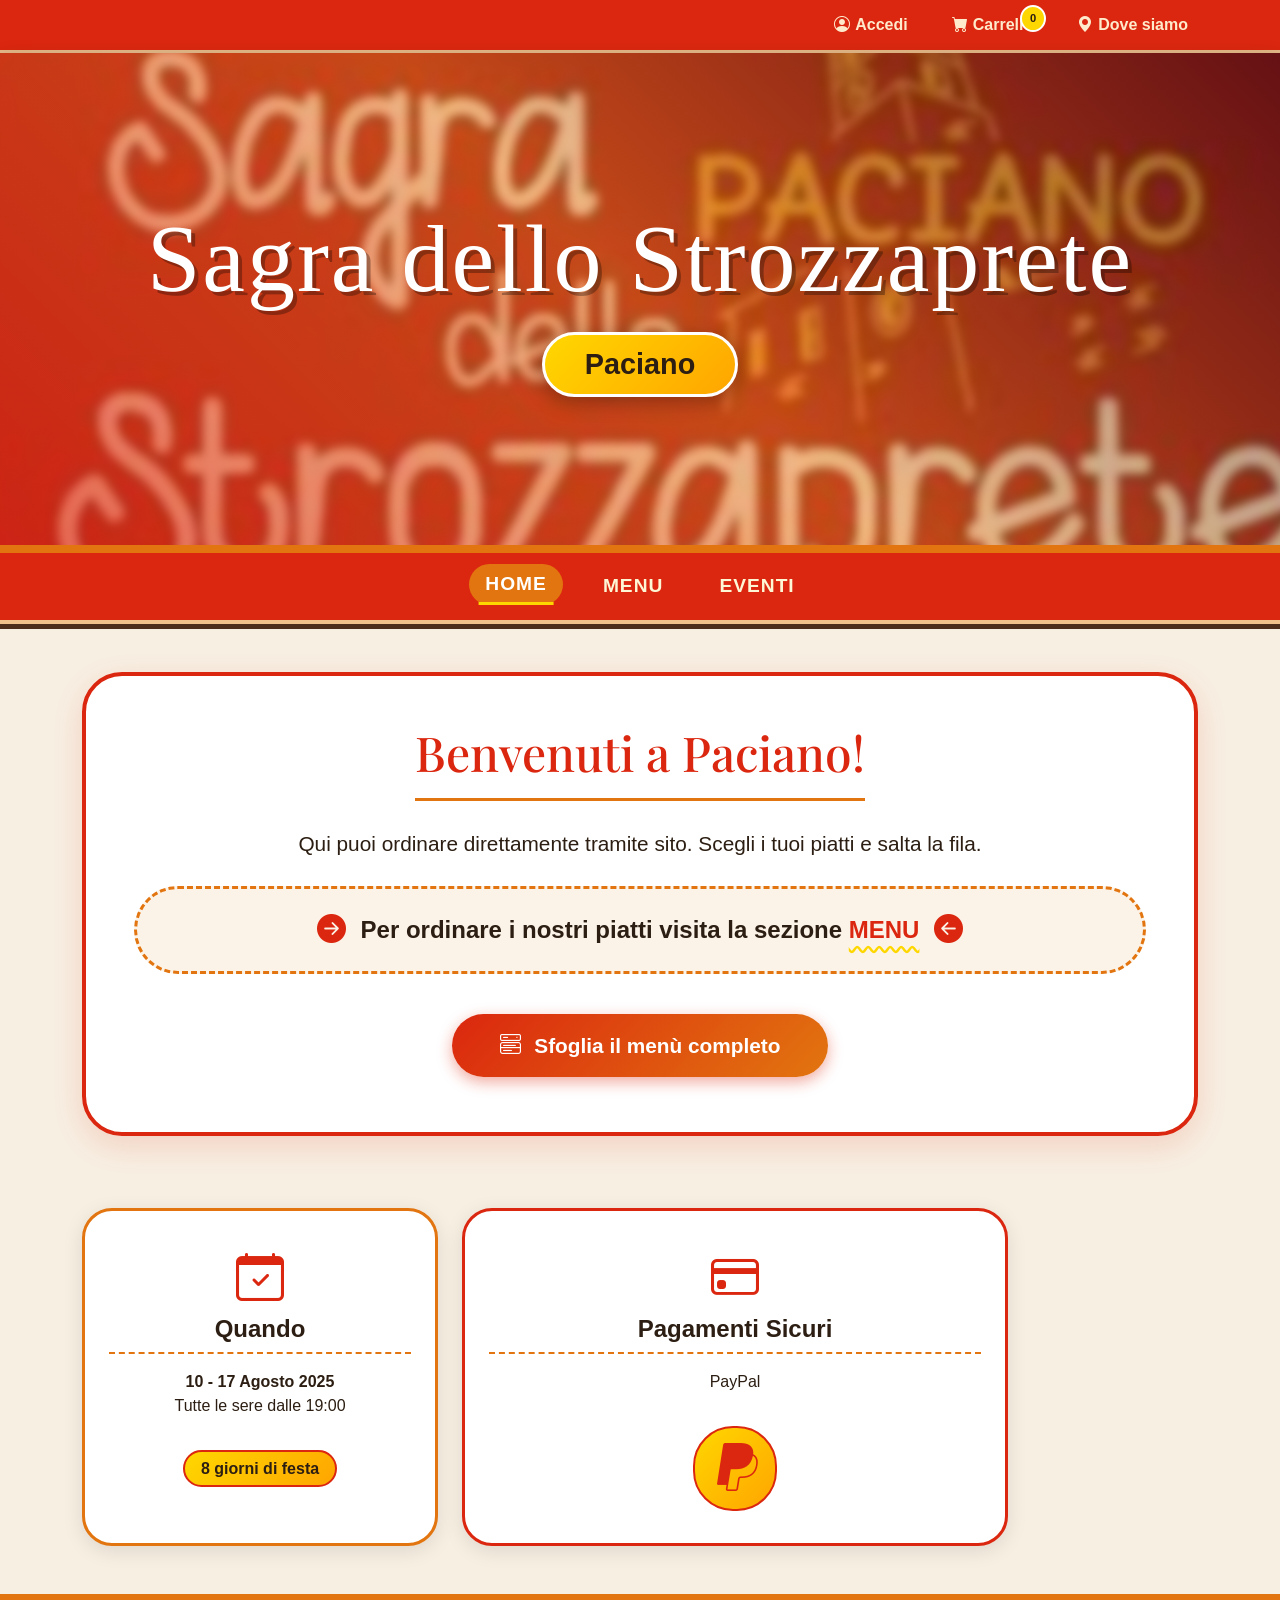
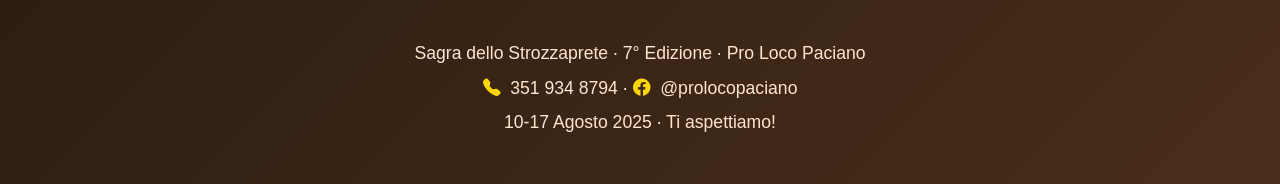
<file: index.html>
<!DOCTYPE html>
<html lang="it">
<head>
    <meta charset="UTF-8">
    <meta name="viewport" content="width=device-width, initial-scale=1.0">
    <title>Sagra dello Strozzaprete · Paciano</title>
    
    <!-- Bootstrap 5 CSS -->
    <link href="https://cdn.jsdelivr.net/npm/bootstrap@5.3.2/dist/css/bootstrap.min.css" rel="stylesheet">
    <!-- Bootstrap Icons -->
    <link rel="stylesheet" href="https://cdn.jsdelivr.net/npm/bootstrap-icons@1.11.3/font/bootstrap-icons.min.css">
    <!-- Google Fonts -->
    <link rel="preconnect" href="https://fonts.googleapis.com">
    <link rel="preconnect" href="https://fonts.gstatic.com" crossorigin>
    <link href="https://fonts.googleapis.com/css2?family=Montserrat:wght@400;600;800&family=Playfair+Display:ital,wght@0,400;0,700;1,400&display=swap" rel="stylesheet">
    <link rel="icon" type="image/x-icon" href="favicon.ico">
    
    <style>
        /* VARIABILI COLORE */
        :root {
            --rosso-sagra: #db270f;
            --arancio-sagra: #e2750f;
            --giallo-sagra: #ffd700;
            --crema-sfondo: #f7efe2;
            --marrone-scuro: #2c1e12;
            --marrone-chiaro: #6b4f3a;
            --oro-gradient: linear-gradient(135deg, #ffd700 0%, #ffa500 100%);
            --ombra-testo: 2px 2px 4px rgba(0,0,0,0.3);
            --ombra-carta: 0 10px 30px rgba(219, 39, 15, 0.15);
        }

        * {
            margin: 0;
            padding: 0;
            box-sizing: border-box;
        }

        body {
            background-color: var(--crema-sfondo);
            font-family: 'Trebuchet MS', 'Lucida Sans Unicode', 'Lucida Grande', 'Lucida Sans', Arial, sans-serif;
            color: var(--marrone-scuro);
            overflow-x: hidden;
        }

        /* TOP BAR */
        .top-bar {
            background-color: var(--rosso-sagra);
            color: white;
            border-bottom: 3px solid #e5b887;
            font-weight: 600;
        }

        .top-bar-right a {
            color: #ffeacc;
            text-decoration: none;
            font-size: 1rem;
            display: inline-flex;
            align-items: center;
            gap: 5px;
            padding: 5px 10px;
            border-radius: 30px;
            position: relative;
            transition: all 0.3s ease;
        }

        .top-bar-right a:hover {
            background-color: var(--arancio-sagra);
            color: white;
            transform: translateY(-2px);
        }

        .cart-badge {
            background-color: var(--giallo-sagra);
            color: var(--marrone-scuro);
            border-radius: 50%;
            padding: 0.2rem 0.5rem;
            font-size: 0.7rem;
            font-weight: bold;
            position: absolute;
            top: -3px;
            right: -3px;
            border: 2px solid white;
        }

        /* HERO */
        .hero-moderno {
            position: relative;
            width: 100%;
            height: 500px;
            overflow: hidden;
            display: flex;
            align-items: center;
            justify-content: center;
            border-bottom: 8px solid var(--arancio-sagra);
            box-shadow: 0 10px 20px rgba(0,0,0,0.3);
            isolation: isolate;
        }

        .hero-background {
            position: absolute;
            inset: 0;
            background-image: url('sagra_strozzaprete.jpeg');
            background-size: cover;
            background-position: center;
            background-attachment: fixed;
            filter: blur(4px);
            transform: scale(1.1);
            transition: transform 0.1s ease-out;
        }

        .hero-overlay {
            position: absolute;
            inset: 0;
            background: linear-gradient(
                45deg,
                rgba(219, 39, 15, 0.7) 0%,
                rgba(226, 117, 15, 0.5) 50%,
                rgba(0, 0, 0, 0.4) 100%
            );
        }

        .hero-content {
            position: relative;
            z-index: 2;
            text-align: center;
            color: white;
            padding: 20px;
            animation: fadeInScale 1.2s ease-out;
        }

        @keyframes fadeInScale {
            from {
                opacity: 0;
                transform: scale(0.8);
            }
            to {
                opacity: 1;
                transform: scale(1);
            }
        }

        .hero-title-moderno {
            font-family: 'Brush Script MT', cursive;
            font-size: 6rem;
            font-weight: 400;
            text-shadow: 4px 4px 0 rgba(0,0,0,0.3);
            color: white;
            margin-bottom: 1rem;
            letter-spacing: 2px;
        }

        .hero-sub {
            font-size: 1.8rem;
            font-weight: 600;
            background: var(--oro-gradient);
            display: inline-block;
            padding: 0.5rem 2.5rem;
            border-radius: 60px;
            border: 3px solid white;
            color: var(--marrone-scuro);
            box-shadow: 0 5px 20px rgba(0,0,0,0.3);
        }

        /* NAV BAR */
        .nav-bar-moderna {
            background-color: var(--rosso-sagra);
            padding: 0.8rem 1rem;
            border-bottom: 4px solid #f3c38d;
            box-shadow: 0 5px 0 #4e2f1d;
            position: sticky;
            top: 0;
            z-index: 999;
        }

        .nav-bar-moderna .nav-link {
            color: #fef7d6;
            font-size: 1.2rem;
            font-weight: 700;
            padding: 0.4rem 1rem;
            border-radius: 40px;
            transition: all 0.3s ease;
            text-transform: uppercase;
            letter-spacing: 1px;
            position: relative;
        }

        .nav-bar-moderna .nav-link::before {
            content: '';
            position: absolute;
            bottom: 0;
            left: 50%;
            transform: translateX(-50%);
            width: 0;
            height: 3px;
            background: var(--giallo-sagra);
            transition: width 0.3s ease;
        }

        .nav-bar-moderna .nav-link:hover::before,
        .nav-bar-moderna .nav-link.active::before {
            width: 80%;
        }

        .nav-bar-moderna .nav-link:hover,
        .nav-bar-moderna .nav-link.active {
            background-color: var(--arancio-sagra);
            color: white;
            transform: translateY(-2px);
        }

        /* WELCOME CARD */
        .welcome-card-moderna {
            background: white;
            border-radius: 40px;
            border: 4px solid var(--rosso-sagra);
            padding: 3rem;
            box-shadow: var(--ombra-carta);
            text-align: center;
            position: relative;
            overflow: hidden;
        }

        .welcome-card-moderna h2 {
            font-family: 'Playfair Display', serif;
            font-size: 3rem;
            color: var(--rosso-sagra);
            border-bottom: 3px solid var(--arancio-sagra);
            padding-bottom: 1rem;
            margin-bottom: 1.5rem;
            display: inline-block;
        }

        .welcome-description {
            font-size: 1.3rem;
            color: var(--marrone-scuro);
            margin-bottom: 1.5rem;
            line-height: 1.8;
        }

        .highlight-message {
            background: #fcf3e8;
            border-radius: 60px;
            padding: 1.2rem;
            margin-bottom: 2.5rem;
            display: flex;
            align-items: center;
            justify-content: center;
            gap: 15px;
            border: 3px dashed var(--arancio-sagra);
            flex-wrap: wrap;
        }

        .highlight-message i {
            color: var(--rosso-sagra);
            font-size: 1.8rem;
        }

        .menu-highlight {
            color: var(--rosso-sagra);
            font-weight: 800;
            text-decoration: underline wavy var(--giallo-sagra);
            text-underline-offset: 8px;
        }

        /* INFO BOX */
        .info-box-moderna {
            background: white;
            border-radius: 30px;
            border: 3px solid var(--arancio-sagra);
            padding: 2rem 1.5rem;
            text-align: center;
            height: 100%;
            transition: all 0.3s ease;
            box-shadow: 0 5px 20px rgba(0,0,0,0.1);
        }

        .info-box-moderna:hover {
            transform: translateY(-10px);
            border-color: var(--rosso-sagra);
            box-shadow: 0 15px 35px rgba(219, 39, 15, 0.25);
        }

        .info-box-moderna i {
            font-size: 3rem;
            color: var(--rosso-sagra);
            margin-bottom: 1.5rem;
            transition: all 0.3s ease;
        }

        .info-box-moderna:hover i {
            transform: scale(1.2) rotate(5deg);
            color: var(--arancio-sagra);
        }

        .info-box-moderna h4 {
            font-size: 1.5rem;
            font-weight: 700;
            color: var(--marrone-scuro);
            margin-bottom: 1rem;
            border-bottom: 2px dashed var(--arancio-sagra);
            padding-bottom: 0.5rem;
        }

        .info-badge {
            background: var(--oro-gradient);
            color: var(--marrone-scuro);
            padding: 0.3rem 1rem;
            border-radius: 40px;
            font-weight: bold;
            margin-top: 1rem;
            display: inline-block;
            border: 2px solid var(--rosso-sagra);
        }

        /* BUTTON */
        .btn-moderno {
            background: linear-gradient(135deg, var(--rosso-sagra), var(--arancio-sagra));
            color: white;
            border: none;
            border-radius: 50px;
            padding: 1rem 3rem;
            font-weight: 700;
            font-size: 1.3rem;
            transition: all 0.3s cubic-bezier(0.4, 0, 0.2, 1);
            text-decoration: none;
            display: inline-block;
            position: relative;
            overflow: hidden;
            z-index: 1;
            box-shadow: 0 5px 15px rgba(219, 39, 15, 0.4);
        }

        .btn-moderno::before {
            content: '';
            position: absolute;
            top: 0;
            left: -100%;
            width: 100%;
            height: 100%;
            background: linear-gradient(90deg, transparent, rgba(255,255,255,0.3), transparent);
            transition: left 0.5s;
            z-index: -1;
        }

        .btn-moderno:hover {
            transform: translateY(-3px) scale(1.02);
            box-shadow: 0 10px 25px rgba(219, 39, 15, 0.6);
            color: white;
        }

        .btn-moderno:hover::before {
            left: 100%;
        }

        /* FOOTER */
        .footer-moderno {
            background: linear-gradient(135deg, var(--marrone-scuro), #4a2e1b);
            color: #ffe5ce;
            text-align: center;
            padding: 2.5rem;
            border-top: 6px solid var(--arancio-sagra);
            margin-top: 3rem;
        }

        .footer-moderno p {
            font-size: 1.1rem;
            margin-bottom: 0.5rem;
        }

        .footer-moderno i {
            color: var(--giallo-sagra);
            margin-right: 0.3rem;
        }

        /* ANIMAZIONI */
        .fade-in {
            opacity: 0;
            transform: translateY(30px);
            transition: all 0.8s cubic-bezier(0.4, 0, 0.2, 1);
        }

        .fade-in.visible {
            opacity: 1;
            transform: translateY(0);
        }

        /* RESPONSIVE */
        @media (max-width: 768px) {
            .hero-title-moderno {
                font-size: 3.5rem;
            }
            
            .hero-sub {
                font-size: 1.2rem;
            }
            
            .welcome-card-moderna h2 {
                font-size: 2rem;
            }
            
            .btn-moderno {
                padding: 0.8rem 2rem;
                font-size: 1.1rem;
            }
        }
    </style>
</head>
<body>

    <!-- TOP BAR -->
    <div class="top-bar py-2">
        <div class="container">
            <div class="row align-items-center">
                <div class="col-12 col-md-6">
                    <!-- Vuoto -->
                </div>
                <div class="col-12 col-md-6 d-flex gap-4 justify-content-center justify-content-md-end mt-2 mt-md-0 top-bar-right">
                    <a href="AccessoAdmin.html"><i class="bi bi-person-circle"></i> <span class="d-none d-sm-inline">Accedi</span></a>
                    <a href="carrello.html" id="cart-link">
                        <i class="bi bi-cart-fill"></i> <span class="d-none d-sm-inline">Carrello</span>
                        <span class="cart-badge" id="cart-badge">0</span>
                    </a>
                    <a href="dovesiamo.html"><i class="bi bi-geo-alt-fill"></i> <span class="d-none d-sm-inline">Dove siamo</span></a>
                </div>
            </div>
        </div>
    </div>

    <!-- HERO -->
    <div class="hero-moderno">
        <div class="hero-background"></div>
        <div class="hero-overlay"></div>
        <div class="hero-content">
            <h1 class="hero-title-moderno">Sagra dello Strozzaprete</h1>
            <div class="hero-sub">Paciano</div>
        </div>
    </div>

    <!-- NAV BAR -->
    <nav class="nav-bar-moderna">
        <div class="container">
            <ul class="nav justify-content-center flex-wrap gap-2 gap-lg-4">
                <li class="nav-item">
                    <a class="nav-link active" href="index.html">HOME</a>
                </li>
                <li class="nav-item">
                    <a class="nav-link" href="MENU.html">MENU</a>
                </li>
                <li class="nav-item">
                    <a class="nav-link" href="eventi.html">EVENTI</a>
                </li>
            </ul>
        </div>
    </nav>

    <!-- CONTENUTO PRINCIPALE -->
    <div class="container my-5">
        <!-- WELCOME CARD -->
        <div class="welcome-card-moderna fade-in">
            <h2>Benvenuti a Paciano!</h2>
            <p class="welcome-description">
                Qui puoi ordinare direttamente tramite sito. 
                Scegli i tuoi piatti e salta la fila.
            </p>
            
            <div class="highlight-message">
                <i class="bi bi-arrow-right-circle-fill"></i>
                <p class="fw-bold fs-4 mb-0">
                    Per ordinare i nostri piatti visita la sezione 
                    <span class="menu-highlight">MENU</span>
                </p>
                <i class="bi bi-arrow-left-circle-fill"></i>
            </div>
            
            <a href="MENU.html" class="btn-moderno">
                <i class="bi bi-menu-button-wide me-2"></i>
                Sfoglia il menù completo
            </a>
        </div>

        <!-- INFO BOX -->
        <div class="row mt-5 g-4">
            <div class="col-md-4">
                <div class="info-box-moderna fade-in">
                    <i class="bi bi-calendar-check"></i>
                    <h4>Quando</h4>
                    <p><strong>10 - 17 Agosto 2025</strong><br>
                    Tutte le sere dalle 19:00</p>
                    <span class="info-badge">8 giorni di festa</span>
                </div>
            </div>
          
            

            <div class="col-md-6">
                <div class="info-box-moderna fade-in" style="border-color: var(--rosso-sagra);">
                    <i class="bi bi-credit-card" style="color: var(--rosso-sagra);"></i>
                    <h4>Pagamenti Sicuri</h4>
                    <p>PayPal</p>
                    <span class="info-badge"><i class="bi bi-paypal"></i> 
                </div>
            </div>
        </div>
    </div>

    <!-- FOOTER -->
    <footer class="footer-moderno">
        <div class="container">
            <p>Sagra dello Strozzaprete · 7° Edizione · Pro Loco Paciano</p>
            <p><i class="bi bi-telephone-fill"></i> 351 934 8794 · <i class="bi bi-facebook"></i> @prolocopaciano</p>
            <p>10-17 Agosto 2025 · Ti aspettiamo!</p>
        </div>
    </footer>

    <!-- Bootstrap JS -->
    <script src="https://cdn.jsdelivr.net/npm/bootstrap@5.3.2/dist/js/bootstrap.bundle.min.js"></script>
    
    <script>
        function updateCartBadge() {
            const cart = JSON.parse(localStorage.getItem('sagraCart')) || [];
            const itemCount = cart.reduce((sum, item) => sum + item.quantity, 0);
            const badge = document.getElementById('cart-badge');
            if (badge) {
                badge.textContent = itemCount;
            }
        }

        document.addEventListener('DOMContentLoaded', function() {
            updateCartBadge();
            
            const fadeElements = document.querySelectorAll('.fade-in');
            
            const observer = new IntersectionObserver((entries) => {
                entries.forEach(entry => {
                    if (entry.isIntersecting) {
                        entry.target.classList.add('visible');
                    }
                });
            }, { threshold: 0.2 });

            fadeElements.forEach(el => {
                observer.observe(el);
            });

            window.addEventListener('scroll', () => {
                const hero = document.querySelector('.hero-background');
                if (hero) {
                    const scrolled = window.pageYOffset;
                    hero.style.transform = `scale(1.1) translateY(${scrolled * 0.1}px)`;
                }
            });
        });
    </script>
</body>
</html>
</file>
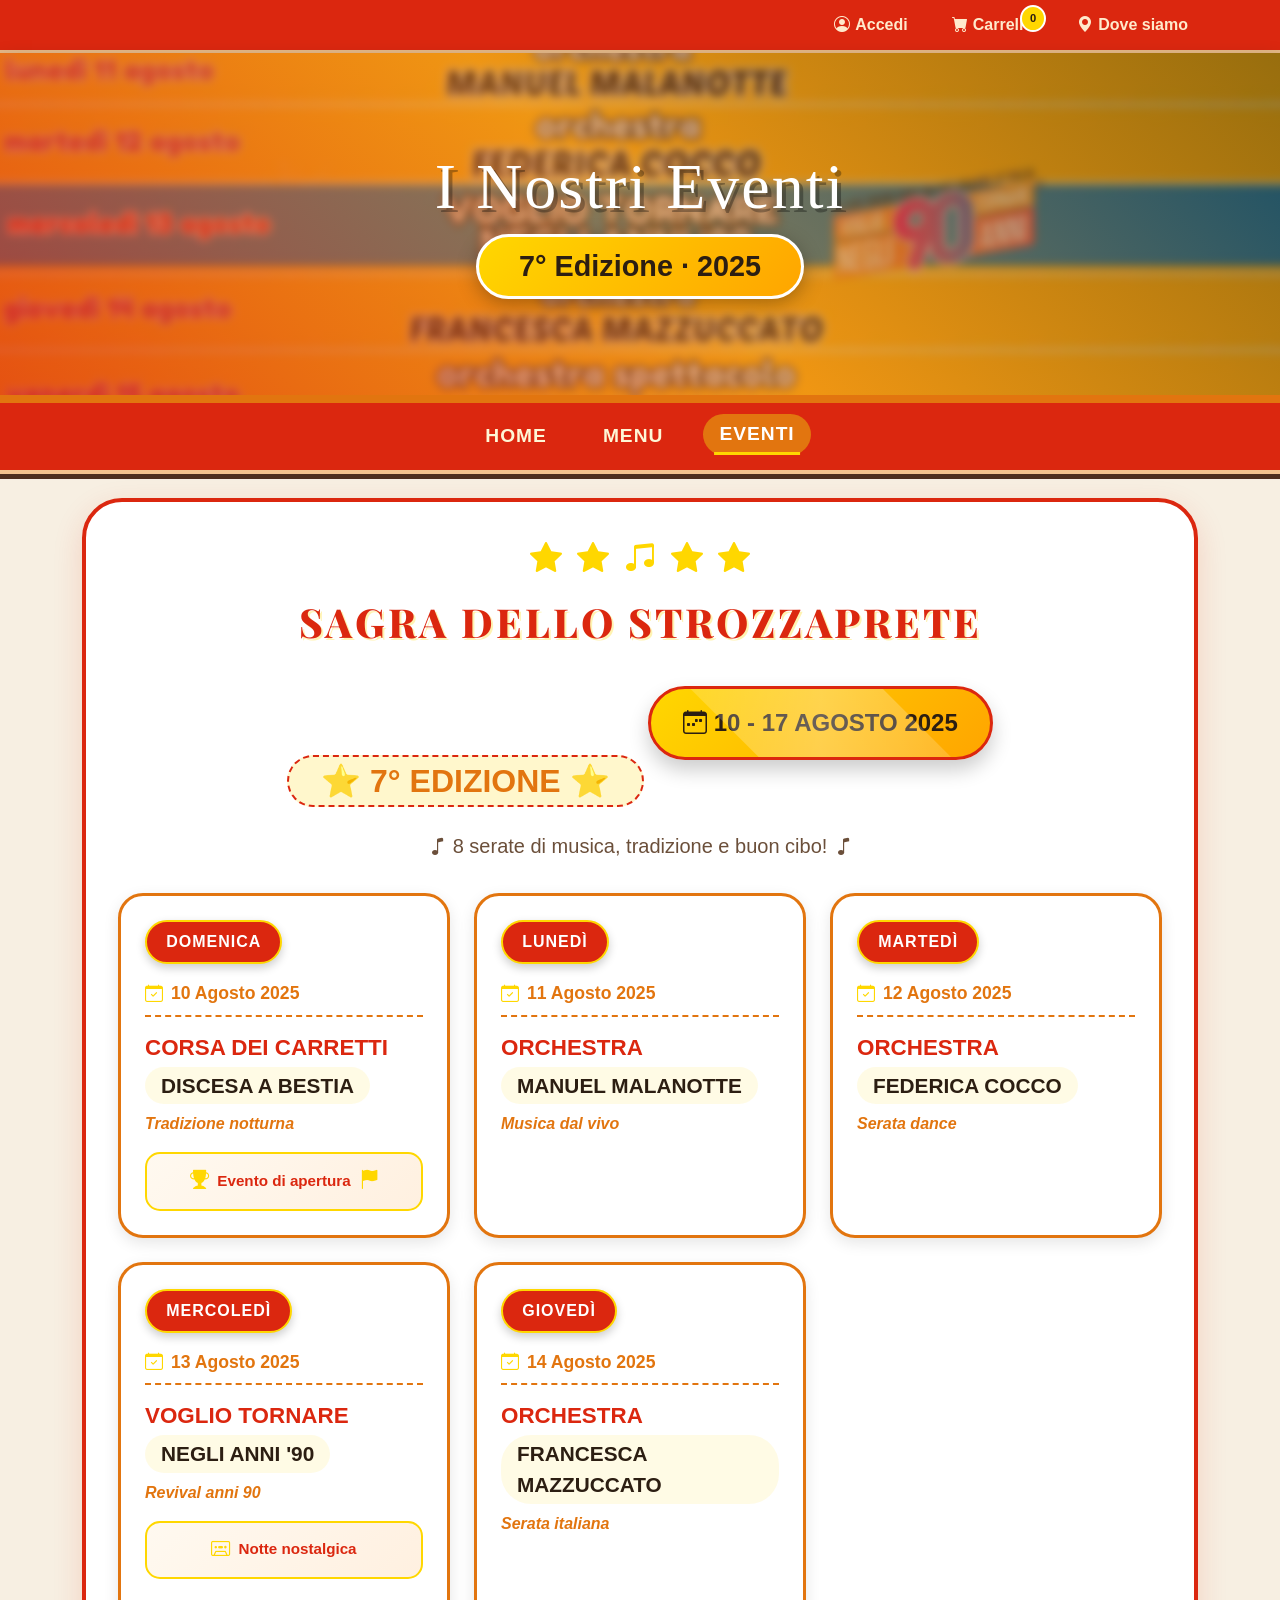
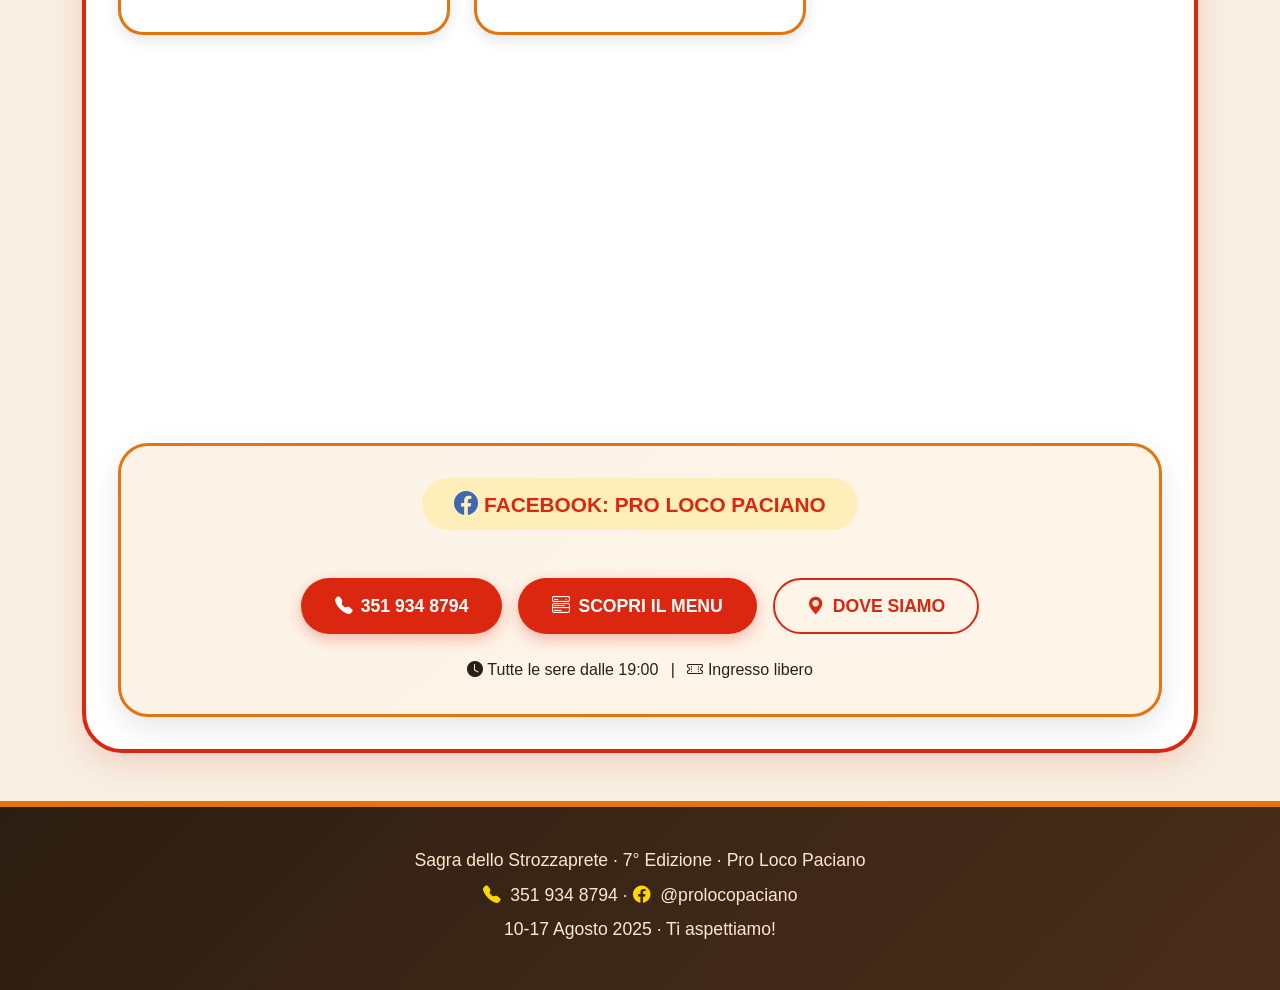
<file: eventi.html>
<!DOCTYPE html>
<html lang="it">
<head>
    <meta charset="UTF-8">
    <meta name="viewport" content="width=device-width, initial-scale=1.0, maximum-scale=1.0, user-scalable=yes">
    <title>Eventi · Sagra dello Strozzaprete · 7° Edizione</title>
    
    <!-- Bootstrap 5 CSS -->
    <link href="https://cdn.jsdelivr.net/npm/bootstrap@5.3.2/dist/css/bootstrap.min.css" rel="stylesheet">
    <!-- Bootstrap Icons -->
    <link rel="stylesheet" href="https://cdn.jsdelivr.net/npm/bootstrap-icons@1.11.3/font/bootstrap-icons.min.css">
    <!-- Google Fonts -->
    <link rel="preconnect" href="https://fonts.googleapis.com">
    <link rel="preconnect" href="https://fonts.gstatic.com" crossorigin>
    <link href="https://fonts.googleapis.com/css2?family=Montserrat:wght@400;600;800&family=Playfair+Display:ital,wght@0,400;0,700;1,400&display=swap" rel="stylesheet">
    <link rel="icon" type="image/x-icon" href="favicon.ico">
    
    <style>
        /* VARIABILI COLORE */
        :root {
            --rosso-sagra: #db270f;
            --arancio-sagra: #e2750f;
            --giallo-sagra: #ffd700;
            --crema-sfondo: #f7efe2;
            --marrone-scuro: #2c1e12;
            --marrone-chiaro: #6b4f3a;
            --oro-gradient: linear-gradient(135deg, #ffd700 0%, #ffa500 100%);
            --ombra-testo: 2px 2px 4px rgba(0,0,0,0.3);
            --ombra-carta: 0 10px 30px rgba(219, 39, 15, 0.15);
        }

        * {
            margin: 0;
            padding: 0;
            box-sizing: border-box;
        }

        body {
            background-color: var(--crema-sfondo);
            font-family: 'Trebuchet MS', 'Lucida Sans Unicode', 'Lucida Grande', 'Lucida Sans', Arial, sans-serif;
            color: var(--marrone-scuro);
            overflow-x: hidden;
        }

        /* TOP BAR SEMPLIFICATA */
        .top-bar {
            background-color: var(--rosso-sagra);
            color: white;
            border-bottom: 3px solid #e5b887;
            font-weight: 600;
        }

        .top-bar-right a {
            color: #ffeacc;
            text-decoration: none;
            font-size: 1rem;
            display: inline-flex;
            align-items: center;
            gap: 5px;
            padding: 5px 10px;
            border-radius: 30px;
            position: relative;
            transition: all 0.3s ease;
        }

        .top-bar-right a:hover {
            background-color: var(--arancio-sagra);
            color: white;
            transform: translateY(-2px);
        }

        .cart-badge {
            background-color: var(--giallo-sagra);
            color: var(--marrone-scuro);
            border-radius: 50%;
            padding: 0.2rem 0.5rem;
            font-size: 0.7rem;
            font-weight: bold;
            position: absolute;
            top: -3px;
            right: -3px;
            border: 2px solid white;
        }

        /* HERO CON EFFETTO MANTENUTO */
        .hero-eventi-moderno {
            position: relative;
            width: 100%;
            height: 350px;
            overflow: hidden;
            display: flex;
            align-items: center;
            justify-content: center;
            border-bottom: 8px solid var(--arancio-sagra);
            box-shadow: 0 10px 20px rgba(0,0,0,0.3);
            isolation: isolate;
        }

        .hero-background {
            position: absolute;
            inset: 0;
            background-image: url('sagra-dello-strozzaprete-programma.jpg');
            background-size: cover;
            background-position: center;
            background-attachment: fixed;
            filter: blur(4px);
            transform: scale(1.1);
            transition: transform 0.1s ease-out;
        }

        .hero-overlay {
            position: absolute;
            inset: 0;
            background: linear-gradient(
                45deg,
                rgba(219, 39, 15, 0.7) 0%,
                rgba(226, 117, 15, 0.5) 50%,
                rgba(0, 0, 0, 0.4) 100%
            );
        }

        .hero-content {
            position: relative;
            z-index: 2;
            text-align: center;
            color: white;
            padding: 20px;
            animation: fadeInScale 1.2s ease-out;
        }

        @keyframes fadeInScale {
            from {
                opacity: 0;
                transform: scale(0.8);
            }
            to {
                opacity: 1;
                transform: scale(1);
            }
        }

        .hero-title-moderno {
            font-family: 'Brush Script MT', cursive;
            font-size: 4rem;
            font-weight: 400;
            text-shadow: 4px 4px 0 rgba(0,0,0,0.3);
            color: white;
            margin-bottom: 0.5rem;
            letter-spacing: 2px;
        }

        .hero-sub-moderno {
            font-size: 1.8rem;
            font-weight: 600;
            font-family: 'Trebuchet MS', sans-serif;
            background: var(--oro-gradient);
            display: inline-block;
            padding: 0.5rem 2.5rem;
            border-radius: 60px;
            border: 3px solid white;
            color: var(--marrone-scuro);
            box-shadow: 0 5px 20px rgba(0,0,0,0.3);
        }

        /* NAV BAR MODERNA */
        .nav-bar-moderna {
            background-color: var(--rosso-sagra);
            padding: 0.8rem 1rem;
            border-bottom: 4px solid #f3c38d;
            box-shadow: 0 5px 0 #4e2f1d;
            position: sticky;
            top: 0;
            z-index: 999;
        }

        .nav-bar-moderna .nav-link {
            color: #fef7d6;
            font-size: 1.2rem;
            font-weight: 700;
            padding: 0.4rem 1rem;
            border-radius: 40px;
            transition: all 0.3s ease;
            text-transform: uppercase;
            letter-spacing: 1px;
            position: relative;
        }

        .nav-bar-moderna .nav-link::before {
            content: '';
            position: absolute;
            bottom: 0;
            left: 50%;
            transform: translateX(-50%);
            width: 0;
            height: 3px;
            background: var(--giallo-sagra);
            transition: width 0.3s ease;
        }

        .nav-bar-moderna .nav-link:hover::before,
        .nav-bar-moderna .nav-link.active::before {
            width: 80%;
        }

        .nav-bar-moderna .nav-link:hover,
        .nav-bar-moderna .nav-link.active {
            background-color: var(--arancio-sagra);
            color: white;
            transform: translateY(-2px);
        }

        /* CARD PROGRAMMA MODERNA */
        .programma-card-moderna {
            background: white;
            border-radius: 40px;
            border: 4px solid var(--rosso-sagra);
            padding: 2rem;
            box-shadow: var(--ombra-carta);
            position: relative;
            overflow: hidden;
        }

        .programma-card-moderna::before {
            content: '';
            position: absolute;
            top: -30px;
            right: -30px;
            font-size: 10rem;
            opacity: 0.05;
            transform: rotate(15deg);
        }

        .programma-card-moderna::after {
            content: '';
            position: absolute;
            bottom: -30px;
            left: -30px;
            font-size: 10rem;
            opacity: 0.05;
            transform: rotate(-15deg);
        }

        /* INTESTAZIONE CON FESTONE */
        .edizione-title-moderna {
            text-align: center;
            margin-bottom: 2rem;
            position: relative;
        }

        .festone {
            display: flex;
            align-items: center;
            justify-content: center;
            gap: 15px;
            margin-bottom: 1rem;
        }

        .festone i {
            font-size: 2rem;
            color: var(--giallo-sagra);
            animation: swing 3s ease-in-out infinite;
        }

        .festone i:nth-child(1) { animation-delay: 0s; }
        .festone i:nth-child(2) { animation-delay: 0.2s; }
        .festone i:nth-child(3) { animation-delay: 0.4s; }
        .festone i:nth-child(4) { animation-delay: 0.6s; }
        .festone i:nth-child(5) { animation-delay: 0.8s; }

        @keyframes swing {
            0%, 100% { transform: rotate(0deg); }
            25% { transform: rotate(10deg); }
            75% { transform: rotate(-10deg); }
        }

        .edizione-title-moderna h2 {
            font-family: 'Playfair Display', serif;
            font-size: 2.5rem;
            color: var(--rosso-sagra);
            font-weight: 800;
            text-transform: uppercase;
            letter-spacing: 3px;
            margin-bottom: 0.5rem;
            text-shadow: 2px 2px 0 rgba(255,215,0,0.3);
        }

        .edizione-title-moderna h3 {
            font-size: 2rem;
            color: var(--arancio-sagra);
            font-weight: 700;
            background: rgba(255,215,0,0.2);
            display: inline-block;
            padding: 0.3rem 2rem;
            border-radius: 60px;
            border: 2px dashed var(--rosso-sagra);
        }

        .date-range-moderna {
            background: var(--oro-gradient);
            color: var(--marrone-scuro);
            padding: 1rem 2rem;
            border-radius: 60px;
            margin: 2rem auto;
            border: 3px solid var(--rosso-sagra);
            font-weight: 800;
            font-size: 1.5rem;
            display: inline-block;
            box-shadow: 0 10px 20px rgba(0,0,0,0.2);
            position: relative;
            overflow: hidden;
        }

        .date-range-moderna::before {
            content: '';
            position: absolute;
            top: -50%;
            left: -50%;
            width: 200%;
            height: 200%;
            background: linear-gradient(45deg, transparent, rgba(255,255,255,0.3), transparent);
            transform: rotate(45deg);
            animation: shimmer 3s infinite;
        }

        @keyframes shimmer {
            0% { transform: translateX(-100%) rotate(45deg); }
            100% { transform: translateX(100%) rotate(45deg); }
        }

        /* GRIGLIA EVENTI MODERNA */
        .event-grid-moderna {
            display: grid;
            grid-template-columns: repeat(auto-fit, minmax(300px, 1fr));
            gap: 1.5rem;
            margin: 2rem 0;
        }

        .event-card-moderna {
            background: white;
            border-radius: 25px;
            border: 3px solid var(--arancio-sagra);
            padding: 1.5rem;
            transition: all 0.4s cubic-bezier(0.4, 0, 0.2, 1);
            box-shadow: 0 5px 15px rgba(0,0,0,0.1);
            position: relative;
            overflow: hidden;
        }

        .event-card-moderna::before {
            content: '';
            position: absolute;
            top: 0;
            left: 0;
            right: 0;
            height: 5px;
            background: var(--oro-gradient);
            transform: translateX(-100%);
            transition: transform 0.4s ease;
        }

        .event-card-moderna:hover {
            transform: translateY(-10px) scale(1.02);
            box-shadow: 0 20px 40px rgba(219, 39, 15, 0.25);
            border-color: var(--rosso-sagra);
        }

        .event-card-moderna:hover::before {
            transform: translateX(0);
        }

        .event-day-badge-moderna {
            background: var(--rosso-sagra);
            color: white;
            font-size: 1rem;
            font-weight: 700;
            padding: 0.5rem 1.2rem;
            border-radius: 40px;
            display: inline-block;
            margin-bottom: 1rem;
            text-transform: uppercase;
            letter-spacing: 1px;
            border: 2px solid var(--giallo-sagra);
            box-shadow: 0 4px 10px rgba(0,0,0,0.2);
        }

        .event-date-moderna {
            font-size: 1.1rem;
            font-weight: 600;
            color: var(--arancio-sagra);
            margin-bottom: 1rem;
            border-bottom: 2px dashed var(--arancio-sagra);
            padding-bottom: 0.5rem;
            display: flex;
            align-items: center;
            gap: 8px;
        }

        .event-date-moderna i {
            color: var(--giallo-sagra);
        }

        .event-main-title-moderna {
            font-size: 1.4rem;
            font-weight: 800;
            color: var(--rosso-sagra);
            margin-bottom: 0.3rem;
            line-height: 1.3;
            text-transform: uppercase;
        }

        .event-artist-name-moderna {
            font-size: 1.3rem;
            font-weight: 700;
            color: var(--marrone-scuro);
            margin-bottom: 0.5rem;
            background: rgba(255,215,0,0.1);
            display: inline-block;
            padding: 0.2rem 1rem;
            border-radius: 30px;
        }

        .event-subtitle-moderna {
            font-size: 1rem;
            color: var(--arancio-sagra);
            font-weight: 600;
            font-style: italic;
            margin-bottom: 0.5rem;
        }

        .event-special-moderna {
            background: linear-gradient(135deg, #fff9f0, #fff0e0);
            color: var(--rosso-sagra);
            padding: 0.8rem;
            border-radius: 15px;
            margin-top: 1rem;
            font-weight: 700;
            font-size: 0.95rem;
            text-align: center;
            border: 2px solid var(--giallo-sagra);
            display: flex;
            align-items: center;
            justify-content: center;
            gap: 8px;
        }

        .event-special-moderna i {
            font-size: 1.2rem;
            color: var(--giallo-sagra);
        }

        /* INFO FOOTER MODERNO */
        .info-footer-moderna {
            background: linear-gradient(135deg, #fcf3e8, #fff5e8);
            border-radius: 30px;
            padding: 2rem;
            margin-top: 2.5rem;
            border: 3px solid var(--arancio-sagra);
            text-align: center;
            box-shadow: 0 10px 30px rgba(0,0,0,0.1);
            position: relative;
            overflow: hidden;
        }

        .info-footer-moderna::before {
            content: '';
            position: absolute;
            bottom: -20px;
            right: -20px;
            font-size: 6rem;
            opacity: 0.1;
            transform: rotate(-10deg);
        }

        .social-highlight {
            font-size: 1.3rem;
            font-weight: 700;
            color: var(--rosso-sagra);
            margin-bottom: 1.5rem;
            padding: 0.5rem;
            background: rgba(255,215,0,0.2);
            border-radius: 60px;
            display: inline-block;
            padding: 0.5rem 2rem;
        }

        .social-highlight i {
            color: #4267B2;
            font-size: 1.5rem;
        }

        .button-group {
            display: flex;
            flex-wrap: wrap;
            gap: 1rem;
            justify-content: center;
            margin-top: 1.5rem;
        }

        .btn-moderno {
            background: var(--rosso-sagra);
            color: white;
            border: none;
            border-radius: 50px;
            padding: 0.8rem 2rem;
            font-weight: 600;
            font-size: 1.1rem;
            transition: all 0.3s ease;
            text-decoration: none;
            display: inline-flex;
            align-items: center;
            gap: 8px;
            border: 2px solid transparent;
            box-shadow: 0 5px 15px rgba(219,39,15,0.3);
        }

        .btn-moderno:hover {
            background: var(--arancio-sagra);
            transform: translateY(-3px);
            box-shadow: 0 10px 25px rgba(219,39,15,0.5);
            color: white;
            border-color: var(--giallo-sagra);
        }

        .btn-outline-moderno {
            background: transparent;
            color: var(--rosso-sagra);
            border: 2px solid var(--rosso-sagra);
            box-shadow: none;
        }

        .btn-outline-moderno:hover {
            background: var(--rosso-sagra);
            color: white;
        }

        /* FOOTER SEMPLIFICATO */
        .footer-moderno {
            background: linear-gradient(135deg, var(--marrone-scuro), #4a2e1b);
            color: #ffe5ce;
            text-align: center;
            padding: 2.5rem;
            border-top: 6px solid var(--arancio-sagra);
            margin-top: 3rem;
            position: relative;
        }

        .footer-moderno p {
            font-size: 1.1rem;
            margin-bottom: 0.5rem;
        }

        .footer-moderno i {
            color: var(--giallo-sagra);
            margin-right: 0.3rem;
        }

        /* RESPONSIVE */
        @media (max-width: 768px) {
            .hero-title-moderno {
                font-size: 2.5rem;
            }
            
            .hero-sub-moderno {
                font-size: 1.2rem;
                padding: 0.3rem 1.5rem;
            }
            
            .edizione-title-moderna h2 {
                font-size: 1.8rem;
            }
            
            .edizione-title-moderna h3 {
                font-size: 1.3rem;
            }
            
            .date-range-moderna {
                font-size: 1.1rem;
                padding: 0.8rem 1.5rem;
            }
            
            .event-grid-moderna {
                grid-template-columns: 1fr;
            }
            
            .button-group {
                flex-direction: column;
            }
            
            .btn-moderno {
                width: 100%;
                justify-content: center;
            }
        }
    </style>
</head>
<body>

    <!-- TOP BAR SEMPLIFICATA (solo accedi, carrello, dove siamo) -->
    <div class="top-bar py-2">
        <div class="container">
            <div class="row align-items-center">
                <div class="col-12 col-md-6">
                    <!-- Vuoto come richiesto -->
                </div>
                <div class="col-12 col-md-6 d-flex gap-4 justify-content-center justify-content-md-end mt-2 mt-md-0 top-bar-right">
                    <a href="AccessoAdmin.html"><i class="bi bi-person-circle"></i> <span class="d-none d-sm-inline">Accedi</span></a>
                    <a href="carrello.html" id="cart-link">
                        <i class="bi bi-cart-fill"></i> <span class="d-none d-sm-inline">Carrello</span>
                        <span class="cart-badge" id="cart-badge">0</span>
                    </a>
                    <a href="dovesiamo.html"><i class="bi bi-geo-alt-fill"></i> <span class="d-none d-sm-inline">Dove siamo</span></a>
                </div>
            </div>
        </div>
    </div>

    <!-- HERO MODERNO -->
    <div class="hero-eventi-moderno">
        <div class="hero-background"></div>
        <div class="hero-overlay"></div>
        <div class="hero-content">
            <h1 class="hero-title-moderno">I Nostri Eventi</h1>
            <div class="hero-sub-moderno">7° Edizione · 2025</div>
        </div>
    </div>

    <!-- NAV BAR MODERNA -->
    <nav class="nav-bar-moderna">
        <div class="container">
            <ul class="nav justify-content-center flex-wrap gap-2 gap-lg-4">
                <li class="nav-item">
                    <a class="nav-link" href="index.html">HOME</a>
                </li>
                <li class="nav-item">
                    <a class="nav-link" href="MENU.html">MENU</a>
                </li>
                <li class="nav-item">
                    <a class="nav-link active" href="eventi.html">EVENTI</a>
                </li>
            </ul>
        </div>
    </nav>

    <!-- CONTENUTO PRINCIPALE -->
    <div class="container my-4">
        <div class="programma-card-moderna">
            
            <!-- INTESTAZIONE CON FESTONE -->
            <div class="edizione-title-moderna">
                <div class="festone">
                    <i class="bi bi-star-fill"></i>
                    <i class="bi bi-star-fill"></i>
                    <i class="bi bi-music-note-beamed"></i>
                    <i class="bi bi-star-fill"></i>
                    <i class="bi bi-star-fill"></i>
                </div>
                
                <h2>Sagra dello Strozzaprete</h2>
                <h3>⭐ 7° EDIZIONE ⭐</h3>
                
                <div class="date-range-moderna">
                    <i class="bi bi-calendar-week"></i> 10 - 17 AGOSTO 2025
                </div>
                
                <p class="lead mt-3" style="color: var(--marrone-chiaro);">
                    <i class="bi bi-music-note"></i> 8 serate di musica, tradizione e buon cibo! <i class="bi bi-music-note"></i>
                </p>
            </div>

            <!-- GRIGLIA EVENTI -->
            <div class="event-grid-moderna">
                <!-- Domenica 10 agosto -->
                <div class="event-card-moderna">
                    <div class="event-day-badge-moderna">Domenica</div>
                    <div class="event-date-moderna">
                        <i class="bi bi-calendar-check"></i> 10 Agosto 2025
                    </div>
                    <div class="event-main-title-moderna">CORSA DEI CARRETTI</div>
                    <div class="event-artist-name-moderna">DISCESA A BESTIA</div>
                    <div class="event-subtitle-moderna">Tradizione notturna</div>
                    <div class="event-special-moderna">
                        <i class="bi bi-trophy-fill"></i> Evento di apertura
                        <i class="bi bi-flag-fill"></i>
                    </div>
                </div>

                <!-- Lunedì 11 agosto -->
                <div class="event-card-moderna">
                    <div class="event-day-badge-moderna">Lunedì</div>
                    <div class="event-date-moderna">
                        <i class="bi bi-calendar-check"></i> 11 Agosto 2025
                    </div>
                    <div class="event-main-title-moderna">ORCHESTRA</div>
                    <div class="event-artist-name-moderna">MANUEL MALANOTTE</div>
                    <div class="event-subtitle-moderna">Musica dal vivo</div>
                </div>

                <!-- Martedì 12 agosto -->
                <div class="event-card-moderna">
                    <div class="event-day-badge-moderna">Martedì</div>
                    <div class="event-date-moderna">
                        <i class="bi bi-calendar-check"></i> 12 Agosto 2025
                    </div>
                    <div class="event-main-title-moderna">ORCHESTRA</div>
                    <div class="event-artist-name-moderna">FEDERICA COCCO</div>
                    <div class="event-subtitle-moderna">Serata dance</div>
                </div>

                <!-- Mercoledì 13 agosto -->
                <div class="event-card-moderna">
                    <div class="event-day-badge-moderna">Mercoledì</div>
                    <div class="event-date-moderna">
                        <i class="bi bi-calendar-check"></i> 13 Agosto 2025
                    </div>
                    <div class="event-main-title-moderna">VOGLIO TORNARE</div>
                    <div class="event-artist-name-moderna">NEGLI ANNI '90</div>
                    <div class="event-subtitle-moderna">Revival anni 90</div>
                    <div class="event-special-moderna">
                        <i class="bi bi-cassette"></i> Notte nostalgica
                    </div>
                </div>

                <!-- Giovedì 14 agosto -->
                <div class="event-card-moderna">
                    <div class="event-day-badge-moderna">Giovedì</div>
                    <div class="event-date-moderna">
                        <i class="bi bi-calendar-check"></i> 14 Agosto 2025
                    </div>
                    <div class="event-main-title-moderna">ORCHESTRA</div>
                    <div class="event-artist-name-moderna">FRANCESCA MAZZUCCATO</div>
                    <div class="event-subtitle-moderna">Serata italiana</div>
                </div>

                <!-- Venerdì 15 agosto -->
                <div class="event-card-moderna">
                    <div class="event-day-badge-moderna">Venerdì</div>
                    <div class="event-date-moderna">
                        <i class="bi bi-calendar-check"></i> 15 Agosto 2025
                    </div>
                    <div class="event-main-title-moderna">ORCHESTRA SPETTACOLO</div>
                    <div class="event-artist-name-moderna">OMAR LAMBERTINI</div>
                    <div class="event-subtitle-moderna">Gran galà</div>
                    <div class="event-special-moderna">
                        <i class="bi bi-star-fill"></i> Ferragosto in festa <i class="bi bi-star-fill"></i>
                    </div>
                </div>

                <!-- Sabato 16 agosto -->
                <div class="event-card-moderna">
                    <div class="event-day-badge-moderna">Sabato</div>
                    <div class="event-date-moderna">
                        <i class="bi bi-calendar-check"></i> 16 Agosto 2025
                    </div>
                    <div class="event-main-title-moderna">ORCHESTRA ITALIANA</div>
                    <div class="event-artist-name-moderna">GIANMARCO BAGUTTI</div>
                    <div class="event-subtitle-moderna">Musica tradizionale</div>
                </div>

                <!-- Domenica 17 agosto -->
                <div class="event-card-moderna">
                    <div class="event-day-badge-moderna">Domenica</div>
                    <div class="event-date-moderna">
                        <i class="bi bi-calendar-check"></i> 17 Agosto 2025
                    </div>
                    <div class="event-main-title-moderna">ORCHESTRA</div>
                    <div class="event-artist-name-moderna">MATTEO TARANTINO</div>
                    <div class="event-subtitle-moderna">Serata conclusiva</div>
                    <div class="event-special-moderna">
                        <i class="bi bi-trophy-fill"></i> Gran finale <i class="bi bi-trophy-fill"></i>
                    </div>
                </div>
            </div>

            <!-- INFO FOOTER MODERNO -->
            <div class="info-footer-moderna">
                <div class="social-highlight">
                    <i class="bi bi-facebook"></i> FACEBOOK: PRO LOCO PACIANO
                </div>
                
                <div class="button-group">
                    <a href="tel:+393519348794" class="btn-moderno">
                        <i class="bi bi-telephone-fill"></i> 351 934 8794
                    </a>
                    <a href="MENU.html" class="btn-moderno">
                        <i class="bi bi-menu-button-wide"></i> SCOPRI IL MENU
                    </a>
                    <a href="dovesiamo.html" class="btn-moderno btn-outline-moderno">
                        <i class="bi bi-geo-alt-fill"></i> DOVE SIAMO
                    </a>
                </div>
                
                <div class="mt-4">
                    <p class="mb-0">
                        <i class="bi bi-clock-fill"></i> Tutte le sere dalle 19:00 
                        <span class="mx-2">|</span> 
                        <i class="bi bi-ticket-perforated"></i> Ingresso libero
                    </p>
                </div>
            </div>

        </div>
    </div>

    <!-- FOOTER SEMPLIFICATO -->
    <footer class="footer-moderno">
        <div class="container">
            <p>Sagra dello Strozzaprete · 7° Edizione · Pro Loco Paciano</p>
            <p><i class="bi bi-telephone-fill"></i> 351 934 8794 · <i class="bi bi-facebook"></i> @prolocopaciano</p>
            <p>10-17 Agosto 2025 · Ti aspettiamo!</p>
        </div>
    </footer>

    <!-- Bootstrap JS -->
    <script src="https://cdn.jsdelivr.net/npm/bootstrap@5.3.2/dist/js/bootstrap.bundle.min.js"></script>
    
    <script>
        function updateCartBadge() {
            const cart = JSON.parse(localStorage.getItem('sagraCart')) || [];
            const itemCount = cart.reduce((sum, item) => sum + item.quantity, 0);
            const badge = document.getElementById('cart-badge');
            if (badge) {
                badge.textContent = itemCount;
            }
        }

        document.addEventListener('DOMContentLoaded', function() {
            updateCartBadge();
            
            // Animazioni allo scroll
            const cards = document.querySelectorAll('.event-card-moderna');
            
            const observer = new IntersectionObserver((entries) => {
                entries.forEach((entry, index) => {
                    if (entry.isIntersecting) {
                        setTimeout(() => {
                            entry.target.style.opacity = '1';
                            entry.target.style.transform = 'translateY(0)';
                        }, index * 100);
                    }
                });
            }, { threshold: 0.2 });

            cards.forEach(card => {
                card.style.opacity = '0';
                card.style.transform = 'translateY(30px)';
                card.style.transition = 'all 0.6s cubic-bezier(0.4, 0, 0.2, 1)';
                observer.observe(card);
            });
            
            document.addEventListener('visibilitychange', function() {
                if (!document.hidden) {
                    updateCartBadge();
                }
            });
        });

        window.addEventListener('storage', function(e) {
            if (e.key === 'sagraCart') {
                updateCartBadge();
            }
        });
    </script>
</body>
</html>
</file>
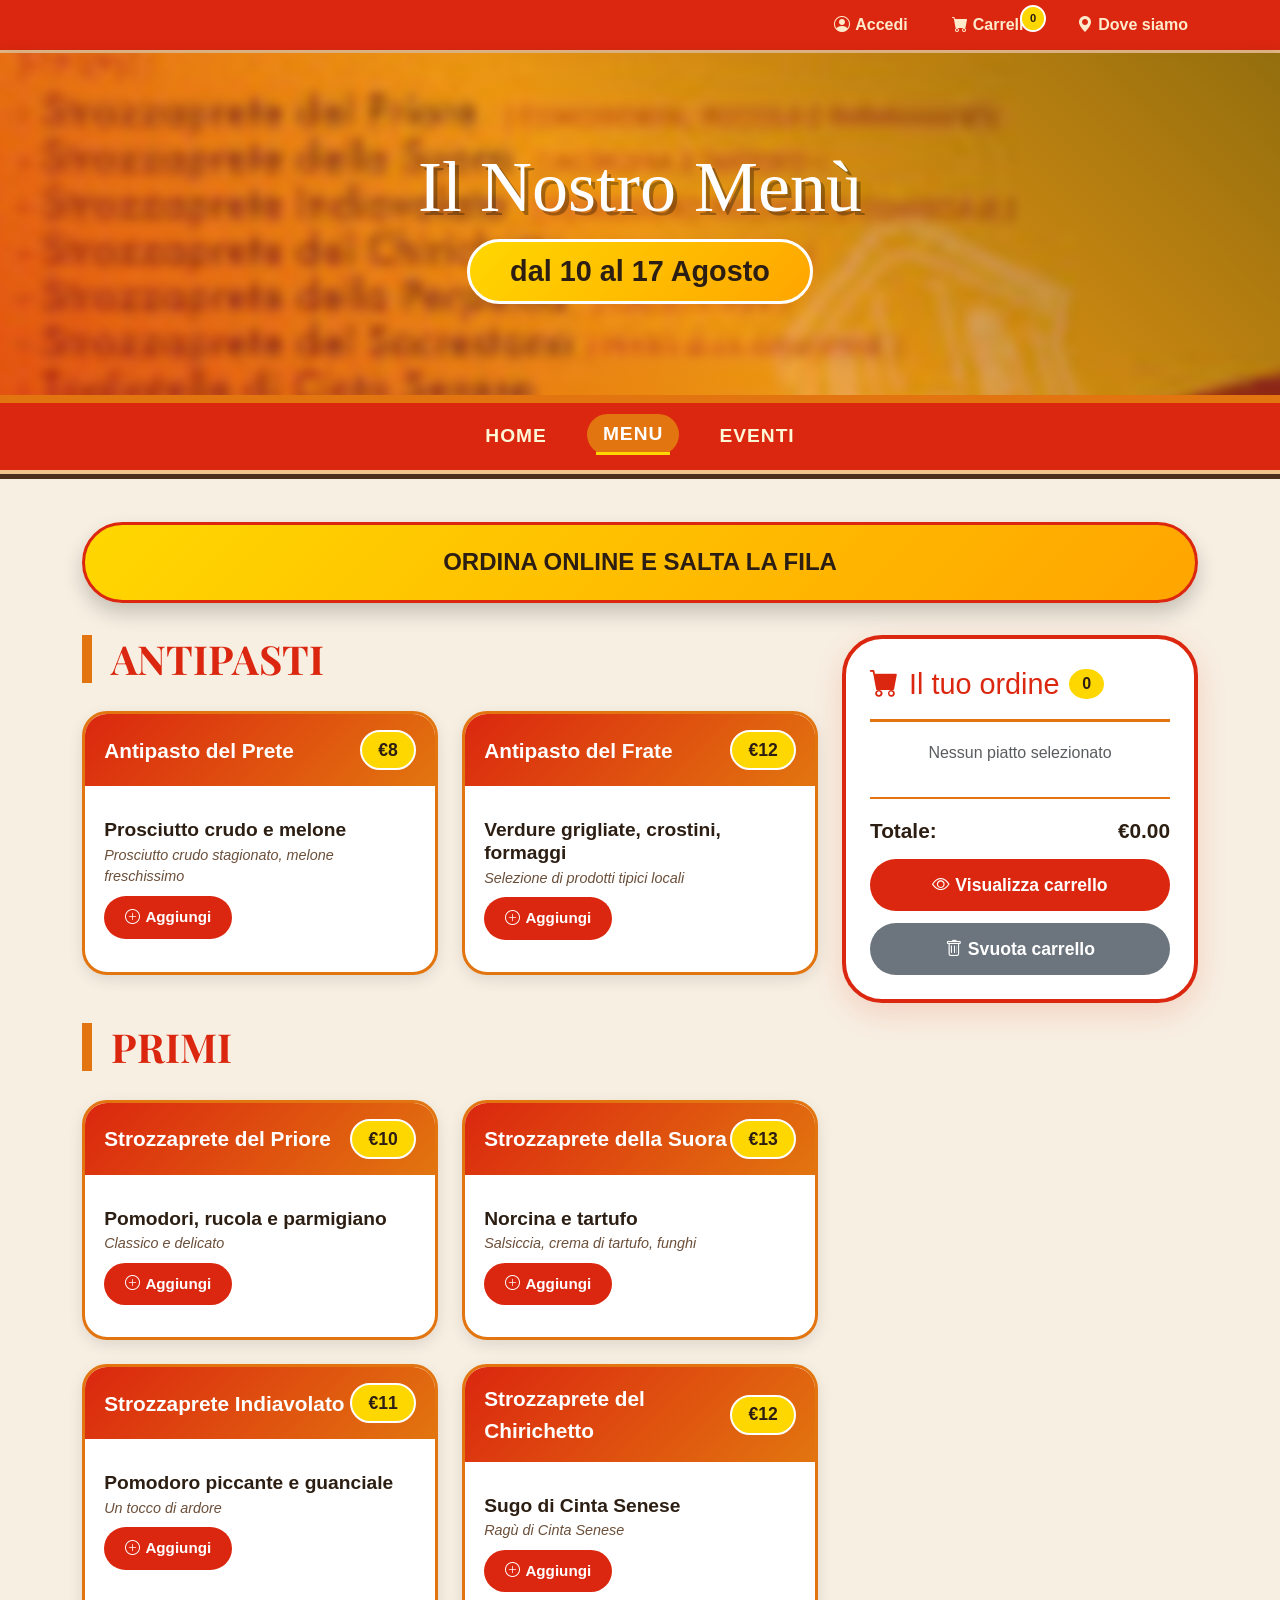
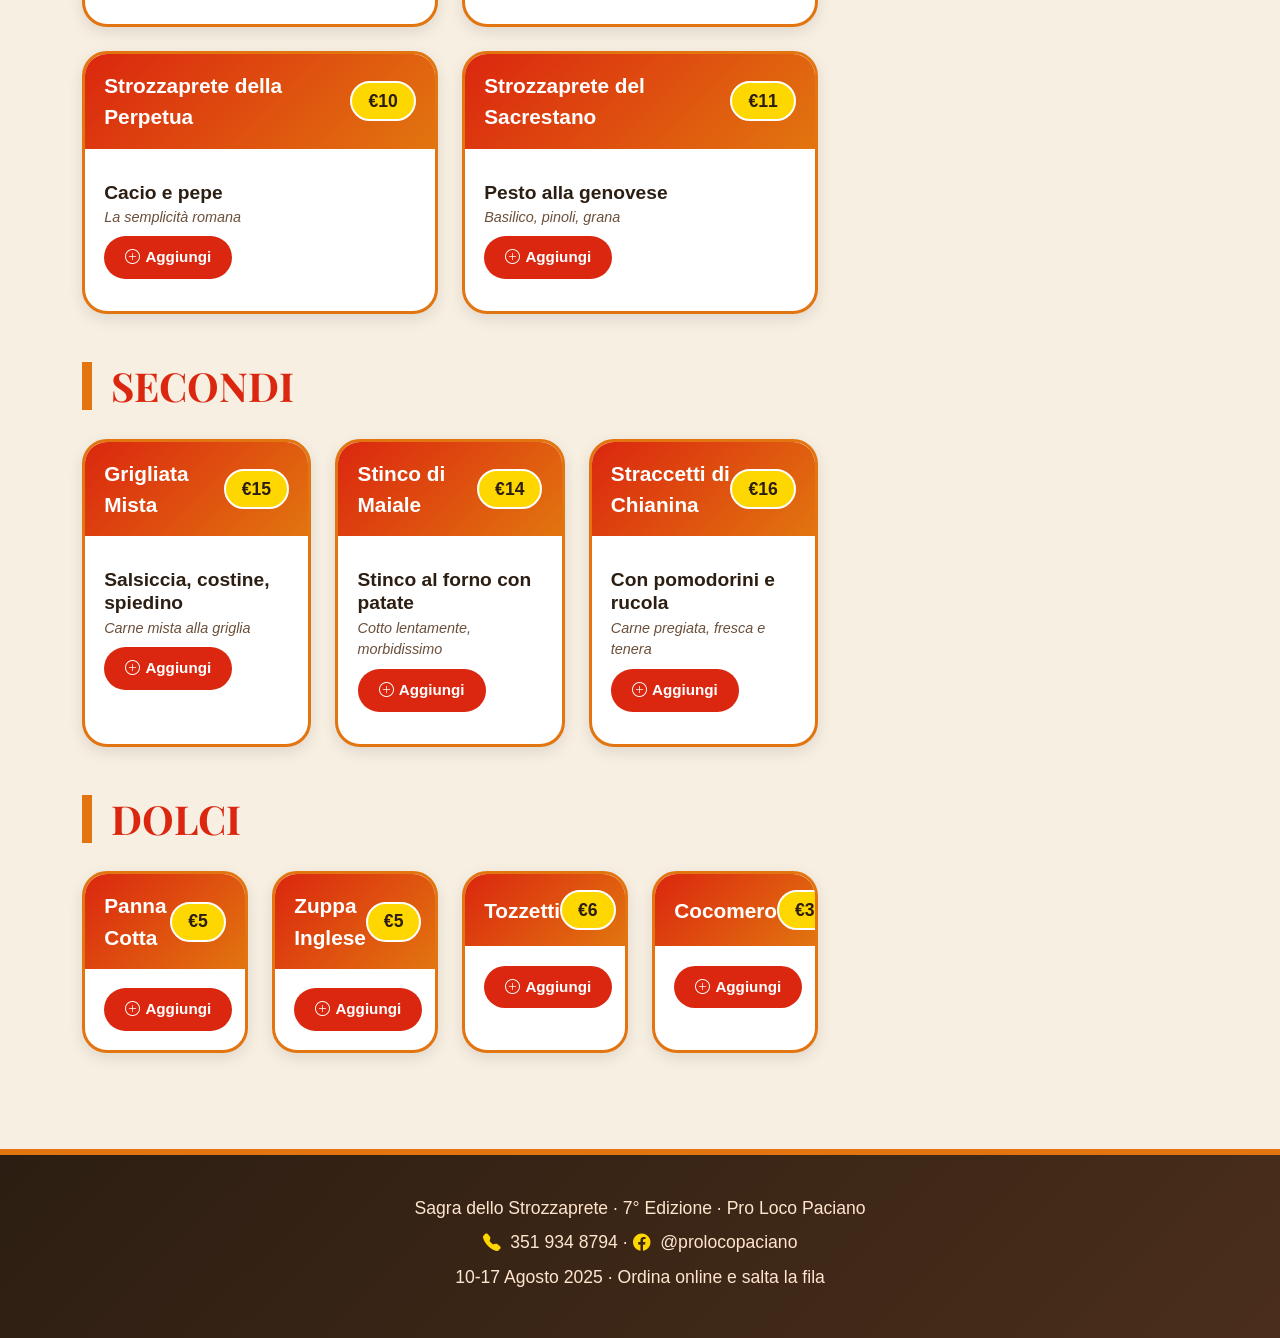
<file: MENU.html>
<!DOCTYPE html>
<html lang="it">
<head>
    <meta charset="UTF-8">
    <meta name="viewport" content="width=device-width, initial-scale=1.0">
    <title>Menù · Sagra dello Strozzaprete</title>
    
    <!-- Bootstrap 5 CSS -->
    <link href="https://cdn.jsdelivr.net/npm/bootstrap@5.3.2/dist/css/bootstrap.min.css" rel="stylesheet">
    <!-- Bootstrap Icons -->
    <link rel="stylesheet" href="https://cdn.jsdelivr.net/npm/bootstrap-icons@1.11.3/font/bootstrap-icons.min.css">
    <!-- Google Fonts -->
    <link rel="preconnect" href="https://fonts.googleapis.com">
    <link rel="preconnect" href="https://fonts.gstatic.com" crossorigin>
    <link href="https://fonts.googleapis.com/css2?family=Montserrat:wght@400;600;800&family=Playfair+Display:ital,wght@0,400;0,700;1,400&display=swap" rel="stylesheet">
    <link rel="icon" type="image/x-icon" href="favicon.ico">
    
    <style>
        /* VARIABILI COLORE */
        :root {
            --rosso-sagra: #db270f;
            --arancio-sagra: #e2750f;
            --giallo-sagra: #ffd700;
            --crema-sfondo: #f7efe2;
            --marrone-scuro: #2c1e12;
            --marrone-chiaro: #6b4f3a;
            --oro-gradient: linear-gradient(135deg, #ffd700 0%, #ffa500 100%);
            --ombra-testo: 2px 2px 4px rgba(0,0,0,0.3);
            --ombra-carta: 0 10px 30px rgba(219, 39, 15, 0.15);
        }

        * {
            margin: 0;
            padding: 0;
            box-sizing: border-box;
        }

        body {
            background-color: var(--crema-sfondo);
            font-family: 'Trebuchet MS', 'Lucida Sans Unicode', 'Lucida Grande', 'Lucida Sans', Arial, sans-serif;
            color: var(--marrone-scuro);
            overflow-x: hidden;
        }

        /* TOP BAR */
        .top-bar {
            background-color: var(--rosso-sagra);
            color: white;
            border-bottom: 3px solid #e5b887;
            font-weight: 600;
        }

        .top-bar-right a {
            color: #ffeacc;
            text-decoration: none;
            font-size: 1rem;
            display: inline-flex;
            align-items: center;
            gap: 5px;
            padding: 5px 10px;
            border-radius: 30px;
            position: relative;
            transition: all 0.3s ease;
        }

        .top-bar-right a:hover {
            background-color: var(--arancio-sagra);
            color: white;
            transform: translateY(-2px);
        }

        .cart-badge {
            background-color: var(--giallo-sagra);
            color: var(--marrone-scuro);
            border-radius: 50%;
            padding: 0.2rem 0.5rem;
            font-size: 0.7rem;
            font-weight: bold;
            position: absolute;
            top: -3px;
            right: -3px;
            border: 2px solid white;
        }

        /* HERO */
        .hero-moderno {
            position: relative;
            width: 100%;
            height: 350px;
            overflow: hidden;
            display: flex;
            align-items: center;
            justify-content: center;
            border-bottom: 8px solid var(--arancio-sagra);
            box-shadow: 0 10px 20px rgba(0,0,0,0.3);
            isolation: isolate;
        }

        .hero-background {
            position: absolute;
            inset: 0;
            background-image: url('images.jpeg');
            background-size: cover;
            background-position: center;
            background-attachment: fixed;
            filter: blur(4px);
            transform: scale(1.1);
            transition: transform 0.1s ease-out;
        }

        .hero-overlay {
            position: absolute;
            inset: 0;
            background: linear-gradient(
                45deg,
                rgba(219, 39, 15, 0.7) 0%,
                rgba(226, 117, 15, 0.5) 50%,
                rgba(0, 0, 0, 0.4) 100%
            );
        }

        .hero-content {
            position: relative;
            z-index: 2;
            text-align: center;
            color: white;
            padding: 20px;
            animation: fadeInScale 1.2s ease-out;
        }

        @keyframes fadeInScale {
            from {
                opacity: 0;
                transform: scale(0.8);
            }
            to {
                opacity: 1;
                transform: scale(1);
            }
        }

        .hero-title-moderno {
            font-family: 'Brush Script MT', cursive;
            font-size: 4.5rem;
            font-weight: 400;
            text-shadow: 4px 4px 0 rgba(0,0,0,0.3);
            color: white;
            margin-bottom: 0.5rem;
        }

        .hero-sub-moderno {
            font-size: 1.8rem;
            font-weight: 600;
            background: var(--oro-gradient);
            display: inline-block;
            padding: 0.5rem 2.5rem;
            border-radius: 60px;
            border: 3px solid white;
            color: var(--marrone-scuro);
        }

        /* NAV BAR */
        .nav-bar-moderna {
            background-color: var(--rosso-sagra);
            padding: 0.8rem 1rem;
            border-bottom: 4px solid #f3c38d;
            box-shadow: 0 5px 0 #4e2f1d;
            position: sticky;
            top: 0;
            z-index: 999;
        }

        .nav-bar-moderna .nav-link {
            color: #fef7d6;
            font-size: 1.2rem;
            font-weight: 700;
            padding: 0.4rem 1rem;
            border-radius: 40px;
            transition: all 0.3s ease;
            text-transform: uppercase;
            letter-spacing: 1px;
            position: relative;
        }

        .nav-bar-moderna .nav-link::before {
            content: '';
            position: absolute;
            bottom: 0;
            left: 50%;
            transform: translateX(-50%);
            width: 0;
            height: 3px;
            background: var(--giallo-sagra);
            transition: width 0.3s ease;
        }

        .nav-bar-moderna .nav-link:hover::before,
        .nav-bar-moderna .nav-link.active::before {
            width: 80%;
        }

        .nav-bar-moderna .nav-link:hover,
        .nav-bar-moderna .nav-link.active {
            background-color: var(--arancio-sagra);
            color: white;
            transform: translateY(-2px);
        }

        /* BANNER */
        .skip-line-banner-moderno {
            background: var(--oro-gradient);
            color: var(--marrone-scuro);
            padding: 1.2rem;
            border-radius: 60px;
            margin-bottom: 2rem;
            border: 3px solid var(--rosso-sagra);
            font-weight: 800;
            font-size: 1.5rem;
            text-align: center;
            box-shadow: 0 10px 20px rgba(0,0,0,0.2);
        }

        /* SEZIONI MENU */
        .menu-section {
            margin-bottom: 3rem;
        }

        .section-title-moderno {
            font-family: 'Playfair Display', serif;
            font-size: 2.5rem;
            color: var(--rosso-sagra);
            border-left: 10px solid var(--arancio-sagra);
            padding-left: 1.2rem;
            margin-bottom: 1.8rem;
            font-weight: 700;
            text-transform: uppercase;
        }

        /* CARD MENU */
        .menu-card-moderna {
            background: white;
            border-radius: 25px;
            border: 3px solid var(--arancio-sagra);
            overflow: hidden;
            box-shadow: 0 5px 15px rgba(0,0,0,0.1);
            height: 100%;
            transition: all 0.4s cubic-bezier(0.4, 0, 0.2, 1);
            position: relative;
        }

        .menu-card-moderna::before {
            content: '';
            position: absolute;
            top: 0;
            left: 0;
            right: 0;
            height: 5px;
            background: var(--oro-gradient);
            transform: translateX(-100%);
            transition: transform 0.4s ease;
        }

        .menu-card-moderna:hover {
            transform: translateY(-10px) scale(1.02);
            box-shadow: 0 20px 40px rgba(219, 39, 15, 0.25);
            border-color: var(--rosso-sagra);
        }

        .menu-card-moderna:hover::before {
            transform: translateX(0);
        }

        .menu-card-header-moderna {
            background: linear-gradient(135deg, var(--rosso-sagra), var(--arancio-sagra));
            color: white;
            padding: 1rem 1.2rem;
            font-weight: 700;
            font-size: 1.3rem;
            display: flex;
            justify-content: space-between;
            align-items: center;
        }

        .price-badge-moderno {
            background: var(--giallo-sagra);
            color: var(--marrone-scuro);
            padding: 0.3rem 1rem;
            border-radius: 40px;
            font-size: 1.1rem;
            border: 2px solid white;
        }

        .menu-card-body {
            padding: 1.2rem;
        }

        .menu-item {
            border-bottom: 1px dashed var(--arancio-sagra);
            padding: 0.8rem 0;
        }

        .menu-item:last-child {
            border-bottom: none;
        }

        .item-info h4 {
            font-size: 1.2rem;
            font-weight: 700;
            margin-bottom: 0.2rem;
            color: var(--marrone-scuro);
        }

        .item-info p {
            font-size: 0.9rem;
            color: var(--marrone-chiaro);
            margin-bottom: 0.5rem;
            font-style: italic;
        }

        .btn-add-moderno {
            background: var(--rosso-sagra);
            color: white;
            border: none;
            border-radius: 40px;
            padding: 0.5rem 1.2rem;
            font-weight: 600;
            font-size: 0.95rem;
            transition: all 0.3s ease;
            display: inline-flex;
            align-items: center;
            gap: 5px;
            cursor: pointer;
            border: 2px solid transparent;
        }

        .btn-add-moderno:hover {
            background: var(--arancio-sagra);
            transform: translateY(-2px);
            box-shadow: 0 5px 15px rgba(219,39,15,0.3);
            border-color: var(--giallo-sagra);
        }

        .btn-add-moderno.in-cart {
            background: var(--arancio-sagra);
            border: 2px solid var(--giallo-sagra);
        }

        /* SIDEBAR CARRELLO */
        .cart-sidebar-moderna {
            background: white;
            border-radius: 40px;
            border: 4px solid var(--rosso-sagra);
            padding: 1.5rem;
            position: sticky;
            top: 20px;
            box-shadow: var(--ombra-carta);
        }

        .cart-title-moderno {
            font-size: 1.8rem;
            color: var(--rosso-sagra);
            border-bottom: 3px solid var(--arancio-sagra);
            padding-bottom: 0.8rem;
            margin-bottom: 1.2rem;
            display: flex;
            align-items: center;
            gap: 10px;
        }

        .badge-count {
            background: var(--giallo-sagra);
            color: var(--marrone-scuro);
            border-radius: 50%;
            padding: 0.2rem 0.8rem;
            font-size: 1rem;
            font-weight: bold;
        }

        .cart-items {
            max-height: 400px;
            overflow-y: auto;
            margin-bottom: 1rem;
        }

        .cart-item-moderna {
            background: #fcf3e8;
            border-radius: 20px;
            padding: 1rem;
            margin-bottom: 0.8rem;
            display: flex;
            justify-content: space-between;
            align-items: center;
            border-left: 5px solid var(--arancio-sagra);
            transition: all 0.3s ease;
        }

        .cart-item-moderna:hover {
            transform: translateX(5px);
            border-left-width: 8px;
        }

        .cart-total-moderno {
            border-top: 2px solid var(--arancio-sagra);
            padding-top: 1rem;
            font-size: 1.3rem;
            font-weight: 700;
            display: flex;
            justify-content: space-between;
        }

        .btn-order-moderno {
            background: var(--rosso-sagra);
            color: white;
            border: none;
            border-radius: 40px;
            padding: 0.8rem;
            font-weight: 700;
            font-size: 1.1rem;
            width: 100%;
            margin-top: 0.8rem;
            transition: all 0.3s ease;
            text-decoration: none;
            display: block;
            text-align: center;
        }

        .btn-order-moderno:hover {
            background: var(--arancio-sagra);
            transform: translateY(-2px);
            box-shadow: 0 5px 15px rgba(219,39,15,0.3);
            color: white;
        }

        .btn-remove {
            background: none;
            border: none;
            color: var(--rosso-sagra);
            font-size: 1.1rem;
            cursor: pointer;
            padding: 0 5px;
            font-weight: bold;
        }

        .btn-remove:hover {
            color: var(--arancio-sagra);
            transform: scale(1.2);
        }

        /* FOOTER */
        .footer-moderno {
            background: linear-gradient(135deg, var(--marrone-scuro), #4a2e1b);
            color: #ffe5ce;
            text-align: center;
            padding: 2.5rem;
            border-top: 6px solid var(--arancio-sagra);
            margin-top: 3rem;
        }

        .footer-moderno p {
            font-size: 1.1rem;
            margin-bottom: 0.5rem;
        }

        .footer-moderno i {
            color: var(--giallo-sagra);
            margin-right: 0.3rem;
        }

        /* ANIMAZIONI */
        .fade-in {
            opacity: 0;
            transform: translateY(30px);
            transition: all 0.8s cubic-bezier(0.4, 0, 0.2, 1);
        }

        .fade-in.visible {
            opacity: 1;
            transform: translateY(0);
        }

        /* RESPONSIVE */
        @media (max-width: 768px) {
            .hero-title-moderno {
                font-size: 3rem;
            }
            
            .hero-sub-moderno {
                font-size: 1.2rem;
            }
            
            .section-title-moderno {
                font-size: 2rem;
            }
            
            .cart-sidebar-moderna {
                margin-top: 2rem;
            }
        }
    </style>
</head>
<body>

    <!-- TOP BAR -->
    <div class="top-bar py-2">
        <div class="container">
            <div class="row align-items-center">
                <div class="col-12 col-md-6">
                    <!-- Vuoto -->
                </div>
                <div class="col-12 col-md-6 d-flex gap-4 justify-content-center justify-content-md-end mt-2 mt-md-0 top-bar-right">
                    <a href="AccessoAdmin.html"><i class="bi bi-person-circle"></i> <span class="d-none d-sm-inline">Accedi</span></a>
                    <a href="carrello.html" id="cart-link">
                        <i class="bi bi-cart-fill"></i> <span class="d-none d-sm-inline">Carrello</span>
                        <span class="cart-badge" id="cart-badge">0</span>
                    </a>
                    <a href="dovesiamo.html"><i class="bi bi-geo-alt-fill"></i> <span class="d-none d-sm-inline">Dove siamo</span></a>
                </div>
            </div>
        </div>
    </div>

    <!-- HERO -->
    <div class="hero-moderno">
        <div class="hero-background"></div>
        <div class="hero-overlay"></div>
        <div class="hero-content">
            <h1 class="hero-title-moderno">Il Nostro Menù</h1>
            <div class="hero-sub-moderno">dal 10 al 17 Agosto</div>
        </div>
    </div>

    <!-- NAV BAR -->
    <nav class="nav-bar-moderna">
        <div class="container">
            <ul class="nav justify-content-center flex-wrap gap-2 gap-lg-4">
                <li class="nav-item">
                    <a class="nav-link" href="index.html">HOME</a>
                </li>
                <li class="nav-item">
                    <a class="nav-link active" href="MENU.html">MENU</a>
                </li>
                <li class="nav-item">
                    <a class="nav-link" href="eventi.html">EVENTI</a>
                </li>
            </ul>
        </div>
    </nav>

    <!-- CONTENUTO PRINCIPALE -->
    <div class="container my-5">
        <!-- BANNER -->
        <div class="skip-line-banner-moderno fade-in">
            </i> ORDINA ONLINE E SALTA LA FILA </i>
        </div>

        <div class="row">
            <div class="col-lg-8">
                
                <!-- ANTIPASTI -->
                <div class="menu-section">
                    <h2 class="section-title-moderno fade-in">Antipasti</h2>
                    <div class="row g-4">
                        <div class="col-md-6">
                            <div class="menu-card-moderna fade-in">
                                <div class="menu-card-header-moderna">
                                    <span>Antipasto del Prete</span>
                                    <span class="price-badge-moderno">€8</span>
                                </div>
                                <div class="menu-card-body">
                                    <div class="menu-item">
                                        <div class="item-info">
                                            <h4>Prosciutto crudo e melone</h4>
                                            <p>Prosciutto crudo stagionato, melone freschissimo</p>
                                        </div>
                                        <button class="btn-add-moderno" onclick="toggleCart('Antipasto del Prete', 8)" id="btn-Antipasto del Prete">
                                            <i class="bi bi-plus-circle"></i> Aggiungi
                                        </button>
                                    </div>
                                </div>
                            </div>
                        </div>
                        <div class="col-md-6">
                            <div class="menu-card-moderna fade-in">
                                <div class="menu-card-header-moderna">
                                    <span>Antipasto del Frate</span>
                                    <span class="price-badge-moderno">€12</span>
                                </div>
                                <div class="menu-card-body">
                                    <div class="menu-item">
                                        <div class="item-info">
                                            <h4>Verdure grigliate, crostini, formaggi</h4>
                                            <p>Selezione di prodotti tipici locali</p>
                                        </div>
                                        <button class="btn-add-moderno" onclick="toggleCart('Antipasto del Frate', 12)" id="btn-Antipasto del Frate">
                                            <i class="bi bi-plus-circle"></i> Aggiungi
                                        </button>
                                    </div>
                                </div>
                            </div>
                        </div>
                    </div>
                </div>

                <!-- PRIMI -->
                <div class="menu-section">
                    <h2 class="section-title-moderno fade-in">Primi</h2>
                    <div class="row g-4">
                        <div class="col-md-6">
                            <div class="menu-card-moderna fade-in">
                                <div class="menu-card-header-moderna">
                                    <span>Strozzaprete del Priore</span>
                                    <span class="price-badge-moderno">€10</span>
                                </div>
                                <div class="menu-card-body">
                                    <div class="menu-item">
                                        <div class="item-info">
                                            <h4>Pomodori, rucola e parmigiano</h4>
                                            <p>Classico e delicato</p>
                                        </div>
                                        <button class="btn-add-moderno" onclick="toggleCart('Strozzaprete del Priore', 10)" id="btn-Strozzaprete del Priore">
                                            <i class="bi bi-plus-circle"></i> Aggiungi
                                        </button>
                                    </div>
                                </div>
                            </div>
                        </div>
                        <div class="col-md-6">
                            <div class="menu-card-moderna fade-in">
                                <div class="menu-card-header-moderna">
                                    <span>Strozzaprete della Suora</span>
                                    <span class="price-badge-moderno">€13</span>
                                </div>
                                <div class="menu-card-body">
                                    <div class="menu-item">
                                        <div class="item-info">
                                            <h4>Norcina e tartufo</h4>
                                            <p>Salsiccia, crema di tartufo, funghi</p>
                                        </div>
                                        <button class="btn-add-moderno" onclick="toggleCart('Strozzaprete della Suora', 13)" id="btn-Strozzaprete della Suora">
                                            <i class="bi bi-plus-circle"></i> Aggiungi
                                        </button>
                                    </div>
                                </div>
                            </div>
                        </div>
                        <div class="col-md-6">
                            <div class="menu-card-moderna fade-in">
                                <div class="menu-card-header-moderna">
                                    <span>Strozzaprete Indiavolato</span>
                                    <span class="price-badge-moderno">€11</span>
                                </div>
                                <div class="menu-card-body">
                                    <div class="menu-item">
                                        <div class="item-info">
                                            <h4>Pomodoro piccante e guanciale</h4>
                                            <p>Un tocco di ardore</p>
                                        </div>
                                        <button class="btn-add-moderno" onclick="toggleCart('Strozzaprete Indiavolato', 11)" id="btn-Strozzaprete Indiavolato">
                                            <i class="bi bi-plus-circle"></i> Aggiungi
                                        </button>
                                    </div>
                                </div>
                            </div>
                        </div>
                        <div class="col-md-6">
                            <div class="menu-card-moderna fade-in">
                                <div class="menu-card-header-moderna">
                                    <span>Strozzaprete del Chirichetto</span>
                                    <span class="price-badge-moderno">€12</span>
                                </div>
                                <div class="menu-card-body">
                                    <div class="menu-item">
                                        <div class="item-info">
                                            <h4>Sugo di Cinta Senese</h4>
                                            <p>Ragù di Cinta Senese</p>
                                        </div>
                                        <button class="btn-add-moderno" onclick="toggleCart('Strozzaprete del Chirichetto', 12)" id="btn-Strozzaprete del Chirichetto">
                                            <i class="bi bi-plus-circle"></i> Aggiungi
                                        </button>
                                    </div>
                                </div>
                            </div>
                        </div>
                        <div class="col-md-6">
                            <div class="menu-card-moderna fade-in">
                                <div class="menu-card-header-moderna">
                                    <span>Strozzaprete della Perpetua</span>
                                    <span class="price-badge-moderno">€10</span>
                                </div>
                                <div class="menu-card-body">
                                    <div class="menu-item">
                                        <div class="item-info">
                                            <h4>Cacio e pepe</h4>
                                            <p>La semplicità romana</p>
                                        </div>
                                        <button class="btn-add-moderno" onclick="toggleCart('Strozzaprete della Perpetua', 10)" id="btn-Strozzaprete della Perpetua">
                                            <i class="bi bi-plus-circle"></i> Aggiungi
                                        </button>
                                    </div>
                                </div>
                            </div>
                        </div>
                        <div class="col-md-6">
                            <div class="menu-card-moderna fade-in">
                                <div class="menu-card-header-moderna">
                                    <span>Strozzaprete del Sacrestano</span>
                                    <span class="price-badge-moderno">€11</span>
                                </div>
                                <div class="menu-card-body">
                                    <div class="menu-item">
                                        <div class="item-info">
                                            <h4>Pesto alla genovese</h4>
                                            <p>Basilico, pinoli, grana</p>
                                        </div>
                                        <button class="btn-add-moderno" onclick="toggleCart('Strozzaprete del Sacrestano', 11)" id="btn-Strozzaprete del Sacrestano">
                                            <i class="bi bi-plus-circle"></i> Aggiungi
                                        </button>
                                    </div>
                                </div>
                            </div>
                        </div>
                    </div>
                </div>

                <!-- SECONDI -->
                <div class="menu-section">
                    <h2 class="section-title-moderno fade-in">Secondi</h2>
                    <div class="row g-4">
                        <div class="col-md-4">
                            <div class="menu-card-moderna fade-in">
                                <div class="menu-card-header-moderna">
                                    <span>Grigliata Mista</span>
                                    <span class="price-badge-moderno">€15</span>
                                </div>
                                <div class="menu-card-body">
                                    <div class="menu-item">
                                        <div class="item-info">
                                            <h4>Salsiccia, costine, spiedino</h4>
                                            <p>Carne mista alla griglia</p>
                                        </div>
                                        <button class="btn-add-moderno" onclick="toggleCart('Grigliata Mista', 15)" id="btn-Grigliata Mista">
                                            <i class="bi bi-plus-circle"></i> Aggiungi
                                        </button>
                                    </div>
                                </div>
                            </div>
                        </div>
                        <div class="col-md-4">
                            <div class="menu-card-moderna fade-in">
                                <div class="menu-card-header-moderna">
                                    <span>Stinco di Maiale</span>
                                    <span class="price-badge-moderno">€14</span>
                                </div>
                                <div class="menu-card-body">
                                    <div class="menu-item">
                                        <div class="item-info">
                                            <h4>Stinco al forno con patate</h4>
                                            <p>Cotto lentamente, morbidissimo</p>
                                        </div>
                                        <button class="btn-add-moderno" onclick="toggleCart('Stinco di Maiale', 14)" id="btn-Stinco di Maiale">
                                            <i class="bi bi-plus-circle"></i> Aggiungi
                                        </button>
                                    </div>
                                </div>
                            </div>
                        </div>
                        <div class="col-md-4">
                            <div class="menu-card-moderna fade-in">
                                <div class="menu-card-header-moderna">
                                    <span>Straccetti di Chianina</span>
                                    <span class="price-badge-moderno">€16</span>
                                </div>
                                <div class="menu-card-body">
                                    <div class="menu-item">
                                        <div class="item-info">
                                            <h4>Con pomodorini e rucola</h4>
                                            <p>Carne pregiata, fresca e tenera</p>
                                        </div>
                                        <button class="btn-add-moderno" onclick="toggleCart('Straccetti di Chianina', 16)" id="btn-Straccetti di Chianina">
                                            <i class="bi bi-plus-circle"></i> Aggiungi
                                        </button>
                                    </div>
                                </div>
                            </div>
                        </div>
                    </div>
                </div>

                <!-- DOLCI -->
                <div class="menu-section">
                    <h2 class="section-title-moderno fade-in">Dolci</h2>
                    <div class="row g-4">
                        <div class="col-md-3">
                            <div class="menu-card-moderna fade-in">
                                <div class="menu-card-header-moderna">
                                    <span>Panna Cotta</span>
                                    <span class="price-badge-moderno">€5</span>
                                </div>
                                <div class="menu-card-body">
                                    <button class="btn-add-moderno" onclick="toggleCart('Panna Cotta', 5)" id="btn-Panna Cotta">
                                        <i class="bi bi-plus-circle"></i> Aggiungi
                                    </button>
                                </div>
                            </div>
                        </div>
                        <div class="col-md-3">
                            <div class="menu-card-moderna fade-in">
                                <div class="menu-card-header-moderna">
                                    <span>Zuppa Inglese</span>
                                    <span class="price-badge-moderno">€5</span>
                                </div>
                                <div class="menu-card-body">
                                    <button class="btn-add-moderno" onclick="toggleCart('Zuppa Inglese', 5)" id="btn-Zuppa Inglese">
                                        <i class="bi bi-plus-circle"></i> Aggiungi
                                    </button>
                                </div>
                            </div>
                        </div>
                        <div class="col-md-3">
                            <div class="menu-card-moderna fade-in">
                                <div class="menu-card-header-moderna">
                                    <span>Tozzetti</span>
                                    <span class="price-badge-moderno">€6</span>
                                </div>
                                <div class="menu-card-body">
                                    <button class="btn-add-moderno" onclick="toggleCart('Tozzetti col Vinsanto', 6)" id="btn-Tozzetti col Vinsanto">
                                        <i class="bi bi-plus-circle"></i> Aggiungi
                                    </button>
                                </div>
                            </div>
                        </div>
                        <div class="col-md-3">
                            <div class="menu-card-moderna fade-in">
                                <div class="menu-card-header-moderna">
                                    <span>Cocomero</span>
                                    <span class="price-badge-moderno">€3</span>
                                </div>
                                <div class="menu-card-body">
                                    <button class="btn-add-moderno" onclick="toggleCart('Cocomero', 3)" id="btn-Cocomero">
                                        <i class="bi bi-plus-circle"></i> Aggiungi
                                    </button>
                                </div>
                            </div>
                        </div>
                    </div>
                </div>
            </div>

            <!-- SIDEBAR CARRELLO -->
            <div class="col-lg-4 mt-5 mt-lg-0">
                <div class="cart-sidebar-moderna fade-in">
                    <div class="cart-title-moderno">
                        <i class="bi bi-cart-fill"></i> Il tuo ordine
                        <span class="badge-count" id="cart-count">0</span>
                    </div>
                    
                    <div class="cart-items" id="cart-items">
                        <p class="text-muted text-center">Nessun piatto selezionato</p>
                    </div>
                    
                    <div class="cart-total-moderno" id="cart-total">
                        <span>Totale:</span>
                        <span>€<span id="cart-total-amount">0.00</span></span>
                    </div>
                    
                    <a href="carrello.html" class="btn-order-moderno">
                        <i class="bi bi-eye"></i> Visualizza carrello
                    </a>
                    <button class="btn-order-moderno" style="background-color: #6c757d;" onclick="clearCart()">
                        <i class="bi bi-trash"></i> Svuota carrello
                    </button>
                </div>
            </div>
        </div>
    </div>

    <!-- FOOTER -->
    <footer class="footer-moderno">
        <div class="container">
            <p>Sagra dello Strozzaprete · 7° Edizione · Pro Loco Paciano</p>
            <p><i class="bi bi-telephone-fill"></i> 351 934 8794 · <i class="bi bi-facebook"></i> @prolocopaciano</p>
            <p>10-17 Agosto 2025 · Ordina online e salta la fila</p>
        </div>
    </footer>

    <!-- Bootstrap JS -->
    <script src="https://cdn.jsdelivr.net/npm/bootstrap@5.3.2/dist/js/bootstrap.bundle.min.js"></script>
    
    <script>
        let cart = [];

        document.addEventListener('DOMContentLoaded', function() {
            loadCartFromStorage();
            updateCartDisplay();
            updateCartBadge();
            updateAllButtonsState();
            
            // Animazioni
            const fadeElements = document.querySelectorAll('.fade-in');
            
            const observer = new IntersectionObserver((entries) => {
                entries.forEach(entry => {
                    if (entry.isIntersecting) {
                        entry.target.classList.add('visible');
                    }
                });
            }, { threshold: 0.2 });

            fadeElements.forEach(el => {
                observer.observe(el);
            });
        });

        function loadCartFromStorage() {
            const savedCart = localStorage.getItem('sagraCart');
            if (savedCart) {
                cart = JSON.parse(savedCart);
            }
        }

        function saveCartToStorage() {
            localStorage.setItem('sagraCart', JSON.stringify(cart));
        }

        function updateCartBadge() {
            const itemCount = cart.reduce((sum, item) => sum + item.quantity, 0);
            const badge = document.getElementById('cart-badge');
            const cartCount = document.getElementById('cart-count');
            
            if (badge) badge.textContent = itemCount;
            if (cartCount) cartCount.textContent = itemCount;
        }

        function toggleCart(name, price) {
            const existingItemIndex = cart.findIndex(item => item.name === name);
            
            if (existingItemIndex !== -1) {
                cart.splice(existingItemIndex, 1);
                showNotification(`${name} rimosso dal carrello`);
            } else {
                cart.push({ name, price, quantity: 1, id: Date.now() + name });
                showNotification(`${name} aggiunto al carrello`);
            }
            
            saveCartToStorage();
            updateCartDisplay();
            updateCartBadge();
            updateButtonState(name);
        }

        function updateCartDisplay() {
            const cartItemsContainer = document.getElementById('cart-items');
            const cartTotalSpan = document.getElementById('cart-total-amount');
            const cartCount = document.getElementById('cart-count');
            
            if (!cartItemsContainer || !cartTotalSpan) return;
            
            if (cart.length === 0) {
                cartItemsContainer.innerHTML = '<p class="text-muted text-center">Nessun piatto selezionato</p>';
                cartTotalSpan.textContent = '0.00';
                if (cartCount) cartCount.textContent = '0';
                return;
            }
            
            let html = '';
            let total = 0;
            let itemCount = 0;
            
            cart.slice(0, 3).forEach(item => {
                const subtotal = item.price * item.quantity;
                total += subtotal;
                itemCount += item.quantity;
                
                html += `
                    <div class="cart-item-moderna">
                        <div>
                            <h5 style="margin-bottom: 0.2rem;">${item.name}</h5>
                            <p style="font-size: 0.85rem; color: var(--marrone-chiaro);">€${item.price.toFixed(2)} x ${item.quantity}</p>
                        </div>
                        <div class="d-flex align-items-center gap-2">
                            <span style="font-weight: 700; color: var(--rosso-sagra);">€${subtotal.toFixed(2)}</span>
                            <div>
                                <button class="btn-remove" onclick="increaseQuantity('${item.name}')">+</button>
                                <button class="btn-remove" onclick="decreaseQuantity('${item.name}')">-</button>
                            </div>
                            <button class="btn-remove" onclick="removeFromCart('${item.name}')">x</button>
                        </div>
                    </div>
                `;
            });

            if (cart.length > 3) {
                html += `<p class="text-center text-muted mt-2">... e altri ${cart.length - 3} articoli</p>`;
            }
            
            cartItemsContainer.innerHTML = html;
            cartTotalSpan.textContent = total.toFixed(2);
            if (cartCount) cartCount.textContent = itemCount;
        }

        function updateButtonState(itemName) {
            const button = document.getElementById(`btn-${itemName}`);
            if (button) {
                const itemInCart = cart.some(item => item.name === itemName);
                if (itemInCart) {
                    button.classList.add('in-cart');
                    button.innerHTML = '<i class="bi bi-check-circle"></i> Aggiunto';
                } else {
                    button.classList.remove('in-cart');
                    button.innerHTML = '<i class="bi bi-plus-circle"></i> Aggiungi';
                }
            }
        }

        function updateAllButtonsState() {
            const buttons = document.querySelectorAll('.btn-add-moderno');
            buttons.forEach(button => {
                const itemName = button.id.replace('btn-', '');
                if (itemName) {
                    const itemInCart = cart.some(item => item.name === itemName);
                    if (itemInCart) {
                        button.classList.add('in-cart');
                        button.innerHTML = '<i class="bi bi-check-circle"></i> Aggiunto';
                    } else {
                        button.classList.remove('in-cart');
                        button.innerHTML = '<i class="bi bi-plus-circle"></i> Aggiungi';
                    }
                }
            });
        }

        function increaseQuantity(name) {
            const item = cart.find(item => item.name === name);
            if (item) {
                item.quantity += 1;
                saveCartToStorage();
                updateCartDisplay();
                updateCartBadge();
            }
        }

        function decreaseQuantity(name) {
            const item = cart.find(item => item.name === name);
            if (item) {
                if (item.quantity > 1) {
                    item.quantity -= 1;
                } else {
                    removeFromCart(name);
                    return;
                }
                saveCartToStorage();
                updateCartDisplay();
                updateCartBadge();
            }
        }

        function removeFromCart(name) {
            cart = cart.filter(item => item.name !== name);
            saveCartToStorage();
            updateCartDisplay();
            updateCartBadge();
            updateButtonState(name);
            showNotification(`${name} rimosso dal carrello`);
        }

        function clearCart() {
            if (confirm('Sei sicuro di voler svuotare il carrello?')) {
                cart = [];
                saveCartToStorage();
                updateCartDisplay();
                updateCartBadge();
                updateAllButtonsState();
                showNotification('Carrello svuotato');
            }
        }

        function showNotification(message) {
            const notification = document.createElement('div');
            notification.style.position = 'fixed';
            notification.style.bottom = '20px';
            notification.style.left = '50%';
            notification.style.transform = 'translateX(-50%)';
            notification.style.backgroundColor = '#28a745';
            notification.style.color = 'white';
            notification.style.padding = '10px 20px';
            notification.style.borderRadius = '30px';
            notification.style.zIndex = '9999';
            notification.style.boxShadow = '0 4px 8px rgba(0,0,0,0.2)';
            notification.style.fontWeight = 'bold';
            notification.textContent = message;
            
            document.body.appendChild(notification);
            
            setTimeout(() => {
                notification.remove();
            }, 2000);
        }
    </script>
</body>
</html>
</file>
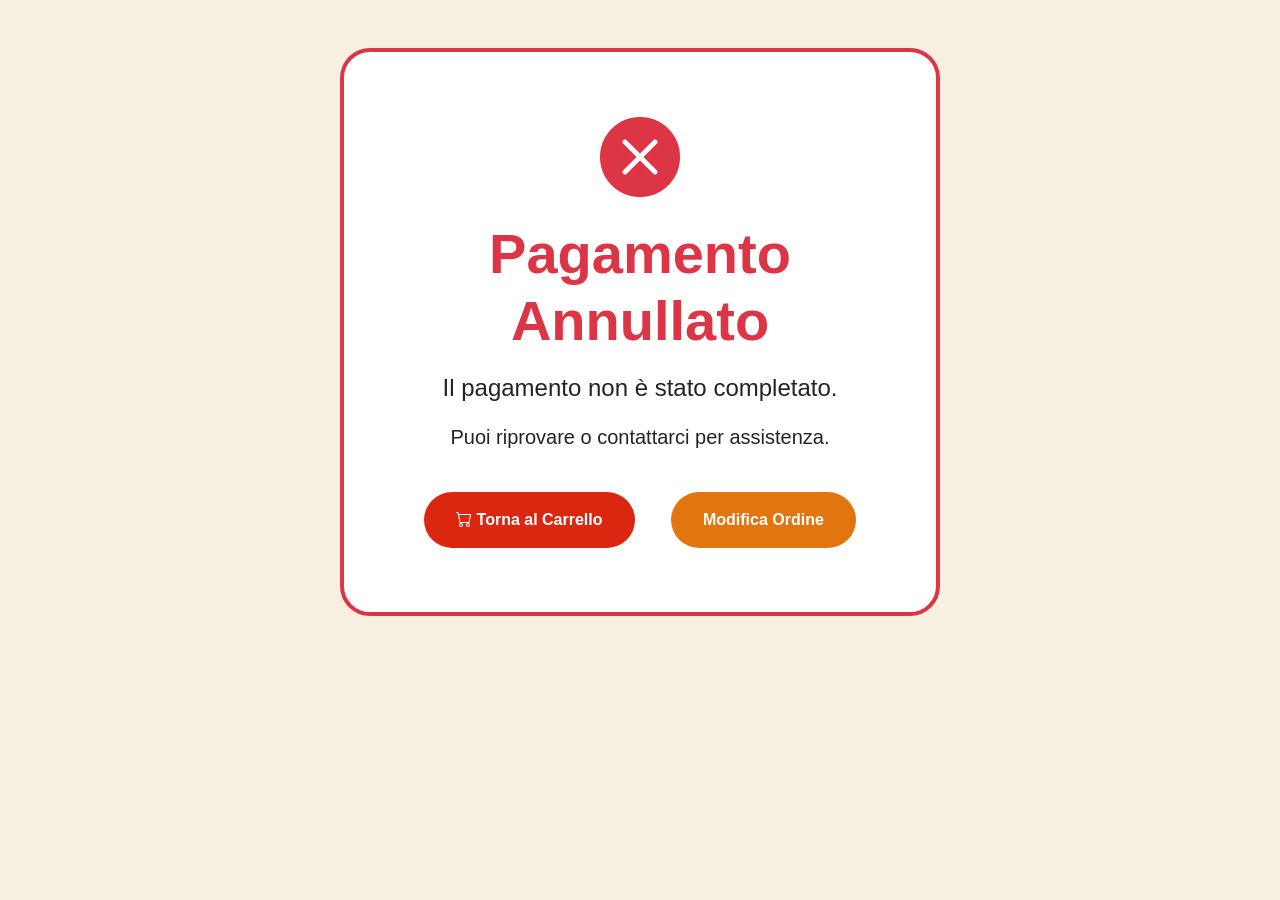
<file: paypal-annullato.html>
<!DOCTYPE html>
<html lang="it">
<head>
    <meta charset="UTF-8">
    <meta name="viewport" content="width=device-width, initial-scale=1.0">
    <title>Pagamento Annullato · Sagra dello Strozzaprete</title>
    <link href="https://cdn.jsdelivr.net/npm/bootstrap@5.3.2/dist/css/bootstrap.min.css" rel="stylesheet">
    <link rel="stylesheet" href="https://cdn.jsdelivr.net/npm/bootstrap-icons@1.11.3/font/bootstrap-icons.min.css">
    <link rel="icon" type="image/x-icon" href="favicon.ico">
    <style>
        * {
            margin: 0;
            padding: 0;
            box-sizing: border-box;
        }
        body {
            background-color: #f7efe2;
            font-family: 'Trebuchet MS', sans-serif;
        }
        .cancel-container {
            background: white;
            border-radius: 30px;
            border: 4px solid #dc3545;
            padding: 3rem;
            text-align: center;
            max-width: 600px;
            margin: 3rem auto;
        }
        .cancel-icon {
            font-size: 5rem;
            color: #dc3545;
        }
        .btn-retry {
            background-color: #db270f;
            color: white;
            border: none;
            border-radius: 40px;
            padding: 1rem 2rem;
            font-weight: 700;
            text-decoration: none;
            display: inline-block;
            margin: 1rem;
        }
    </style>
</head>
<body>
    <div class="container">
        <div class="cancel-container">
            <div class="cancel-icon">
                <i class="bi bi-x-circle-fill"></i>
            </div>
            <h1 class="display-4 fw-bold text-danger mb-3">Pagamento Annullato</h1>
            <p class="fs-4">Il pagamento non è stato completato.</p>
            <p class="fs-5">Puoi riprovare o contattarci per assistenza.</p>
            <div class="mt-4">
                <a href="carrello.html" class="btn-retry"><i class="bi bi-cart"></i> Torna al Carrello</a>
                <a href="MENU.html" class="btn-retry" style="background-color: #e2750f;">Modifica Ordine</a>
            </div>
        </div>
    </div>
</body>
</html>
</file>
